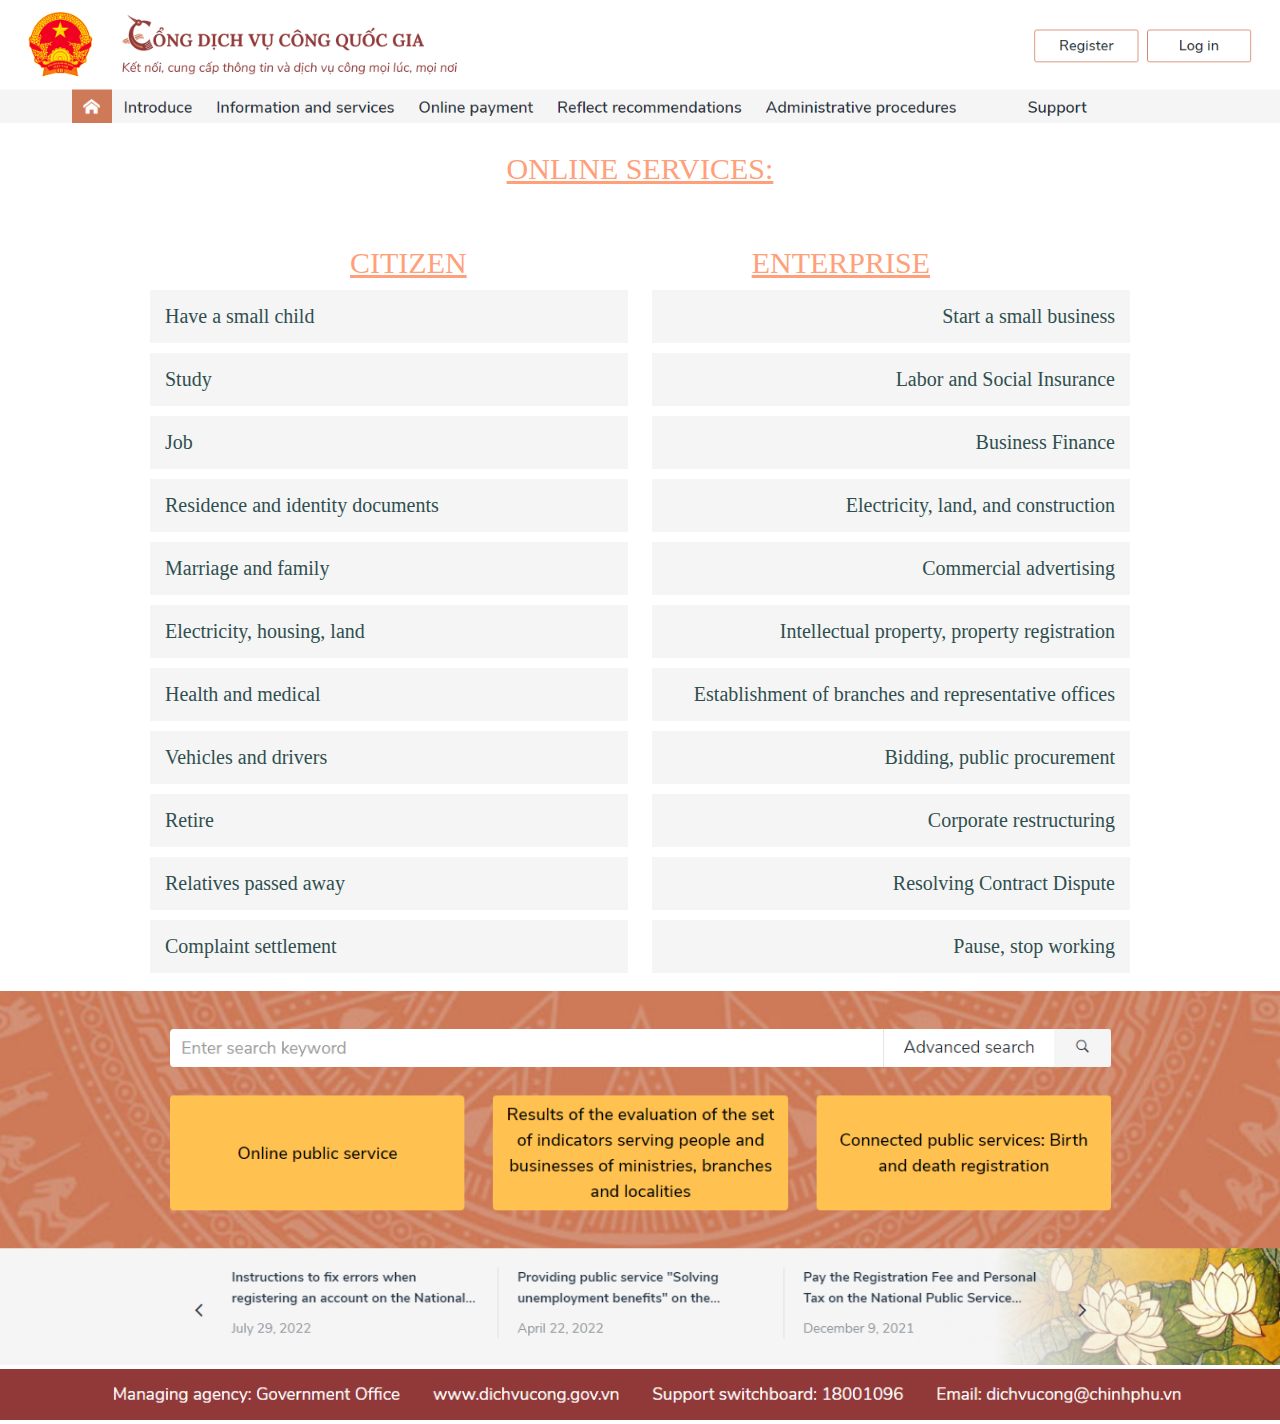
<file: index.html>
<!DOCTYPE html>
<html>
    <head>
        <link rel="stylesheet" href="style.css">
        <img src="assets/govheading.PNG" alt="Vietnam Government Website Heading" style="width:100%;height:auto;object-fit:contain;">
    </head>
    <body>

        <div class="headcen">ONLINE SERVICES:</div>

        <div class="headleft">CITIZEN</div>
        <div class="headright">ENTERPRISE</div>

        <br clear="both">

        <div class="listleft">Have a small child</div>
        <div class="listright">Start a small business</div>
        
        <br clear="both">
        <div class="listleft">Study</div>
        <div class="listright">Labor and Social Insurance</div>
        
        <br clear="both">

        <div class="listleft">Job</div>
        <div class="listright">Business Finance</div>
        
        <br clear="both">

        <div class="listleft"><a href="passport.html" style="color: inherit; text-decoration:none;">Residence and identity documents</a></div>
        <div class="listright">Electricity, land, and construction</div>
        
        <br clear="both">

        <div class="listleft">Marriage and family</div>
        <div class="listright">Commercial advertising</div>
        
        <br clear="both">
        
        <div class="listleft">Electricity, housing, land</div>
        <div class="listright">Intellectual property, property registration</div>
        
        <br clear="both">
        
        <div class="listleft">Health and medical</div>
        <div class="listright">Establishment of branches and representative offices</div>
        
        <br clear="both">
        
        <div class="listleft">Vehicles and drivers</div>
        <div class="listright">Bidding, public procurement</div>
        
        <br clear="both">
        
        <div class="listleft">Retire</div>
        <div class="listright">Corporate restructuring</div>
        
        <br clear="both">
        
        <div class="listleft">Relatives passed away</div>
        <div class="listright">Resolving Contract Dispute</div>
        
        <br clear="both">
        
        <div class="listleft">Complaint settlement</div>
        <div class="listright">Pause, stop working</div>
        
        <br clear="both">
        <br clear="both">

        <img src="assets/govsearch.PNG" alt="Vietnam Government Website Search" style="width:100%;height:auto;object-fit:contain;">
    </body>
    <footer>
        <img src="assets/govfooting.png" alt="Vietnam Government Website Footer" style="width:100%;height:auto;object-fit:contain;">
    </footer>
</html>
</file>
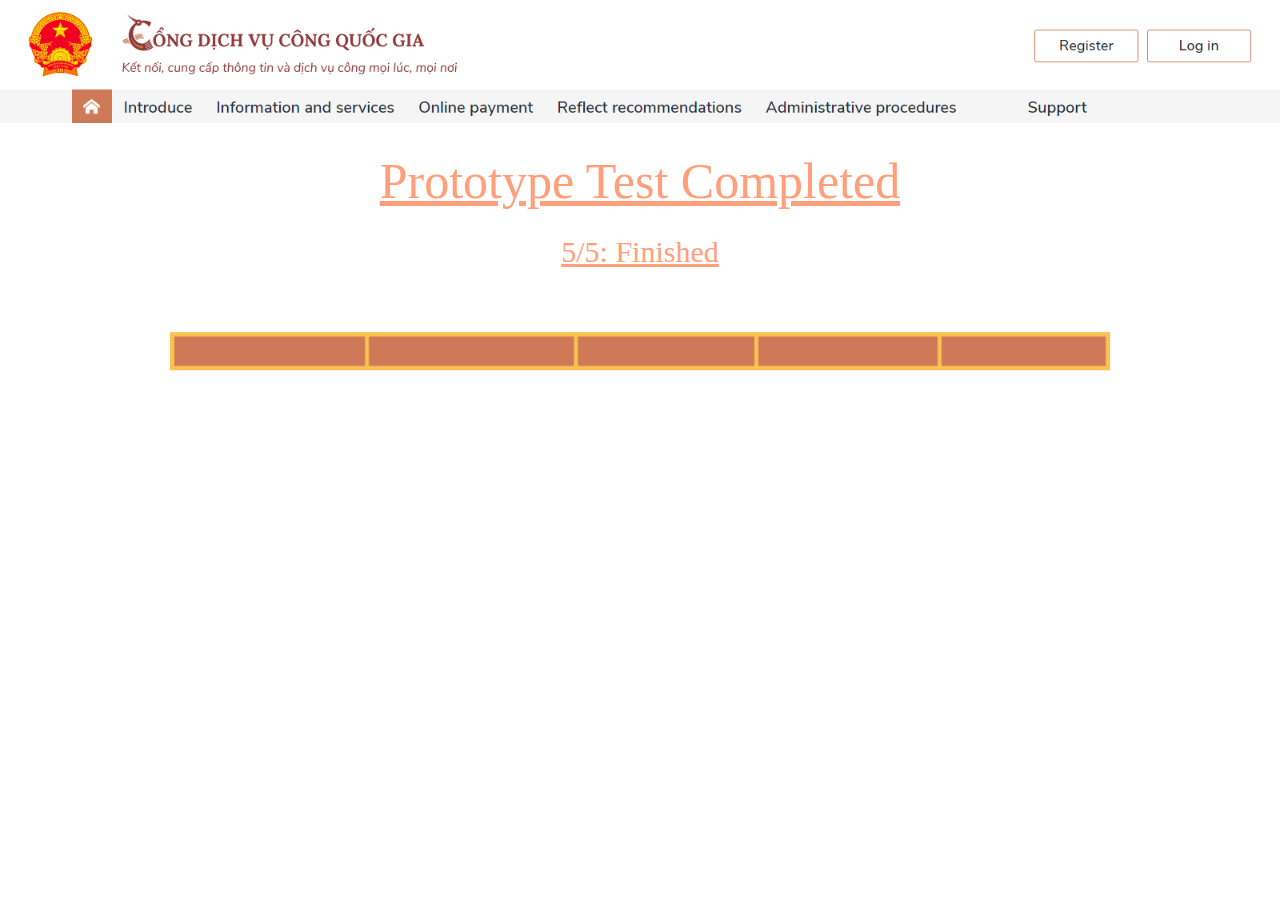
<file: end.html>
<!DOCTYPE html>
<html>
    <head>
        <link rel="stylesheet" href="style.css">
        <img src="assets/govheading.PNG" alt="Vietnam Government Website Heading" style="width:100%;height:auto;object-fit:contain;">
    </head>
    <body>
        <div class="headcen" style="font-size:50px;">Prototype Test Completed</div>

        <div class="headcen">5/5: Finished</div>
        <img src="assets/bar5.png" alt="Progress Bar" style="width:100%;height:auto;object-fit:contain;">
    </body>
</html>
</file>
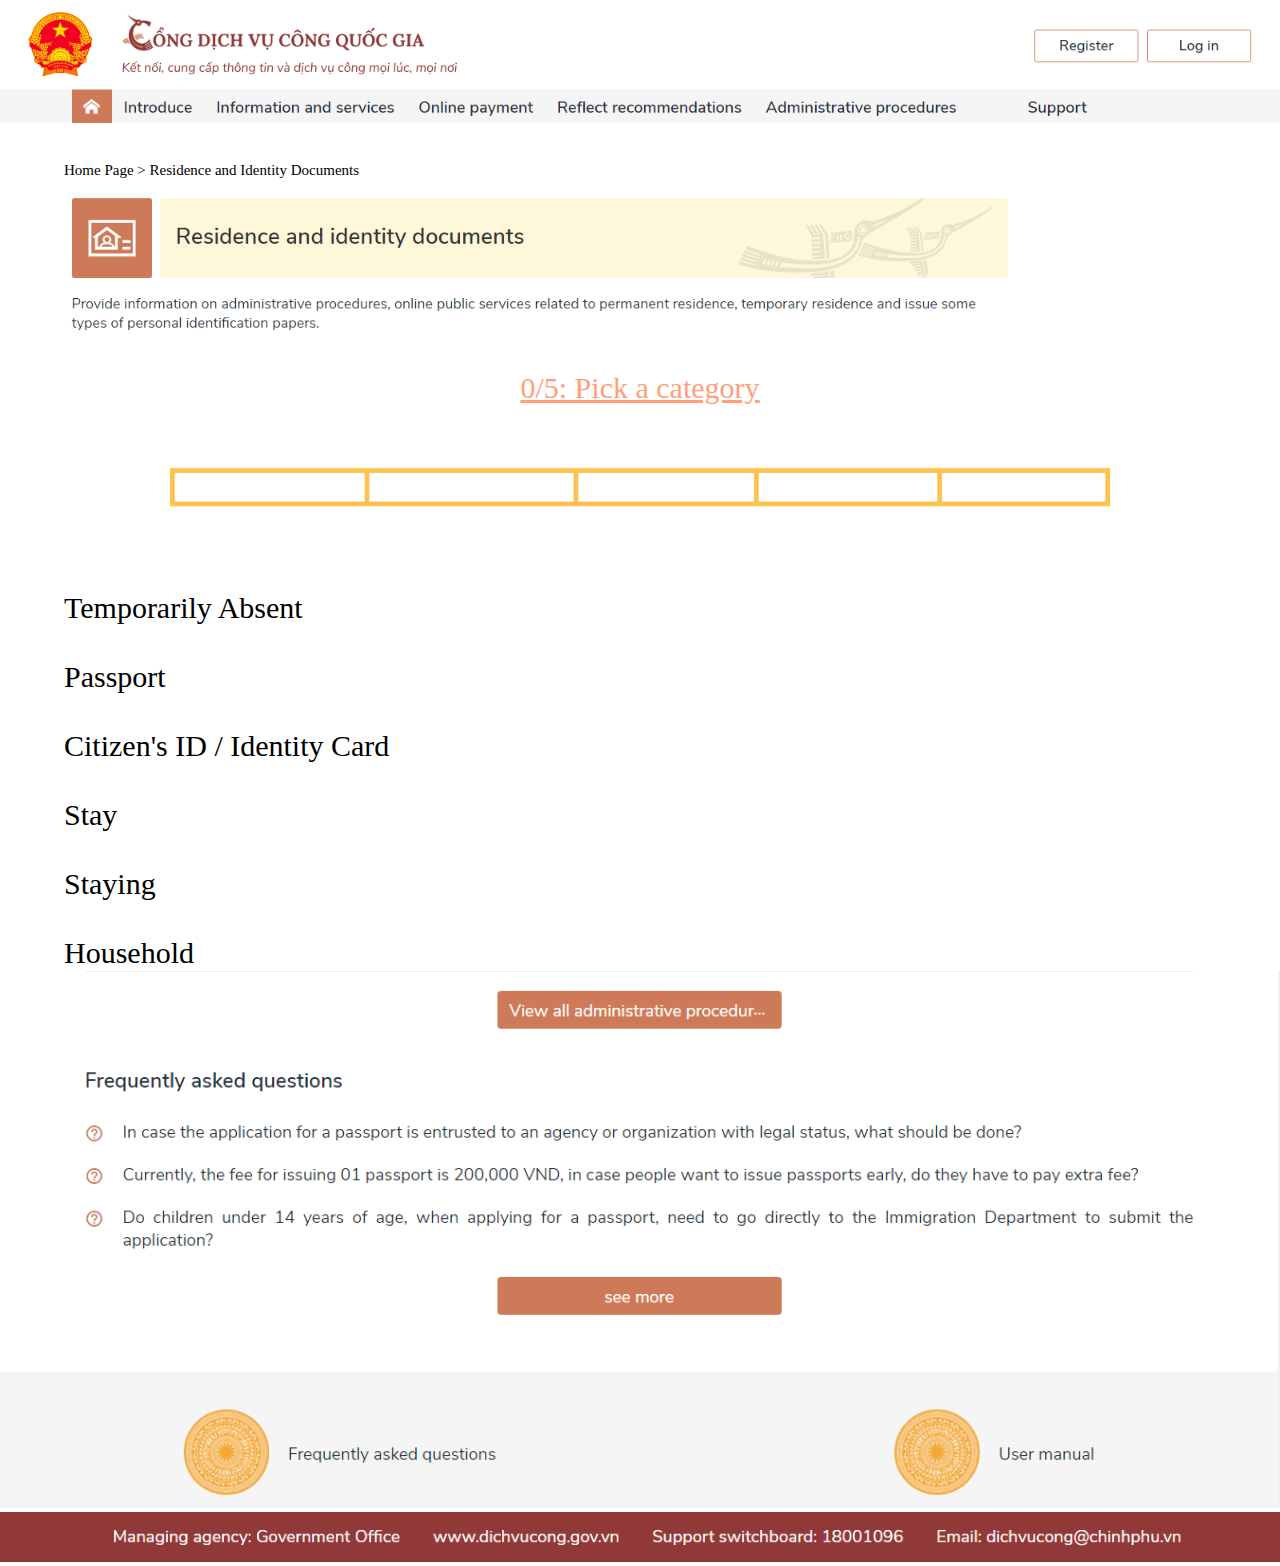
<file: passport.html>
<!DOCTYPE html>
<html>
    <head>
        <link rel="stylesheet" href="style.css">
        <img src="assets/govheading.PNG" alt="Vietnam Government Website Heading" style="width:100%;height:auto;object-fit:contain;">
    </head>
    <body>
        <div class="head1" style="font-size:15px;">Home Page > Residence and Identity Documents</div>

        <img src="assets/govpassinfo.PNG" alt="Vietnam Government Passport Page Info" style="width:100%;height:auto;object-fit:contain;">

        <div class="headcen">0/5: Pick a category</div>
        <img src="assets/bar0.png" alt="Progress Bar" style="width:100%;height:auto;object-fit:contain;">

        <div class="head1">Temporarily Absent</div>
        <div class="head1"><a href="passportopen.html" style="color: inherit;text-decoration:none;">Passport</a></div>
        <div class="head1">Citizen's ID / Identity Card</div>
        <div class="head1">Stay</div>
        <div class="head1">Staying</div>
        <div class="head1">Household</div>
        <img src="assets/govfaq.PNG" alt="Vietnam Government Website FAQ" style="width:100%;height:auto;object-fit:contain;">
    </body>
    <footer>
        <img src="assets/govfooting.png" alt="Vietnam Government Website Footer" style="width:100%;height:auto;object-fit:contain;">
    </footer>
</html>
</file>
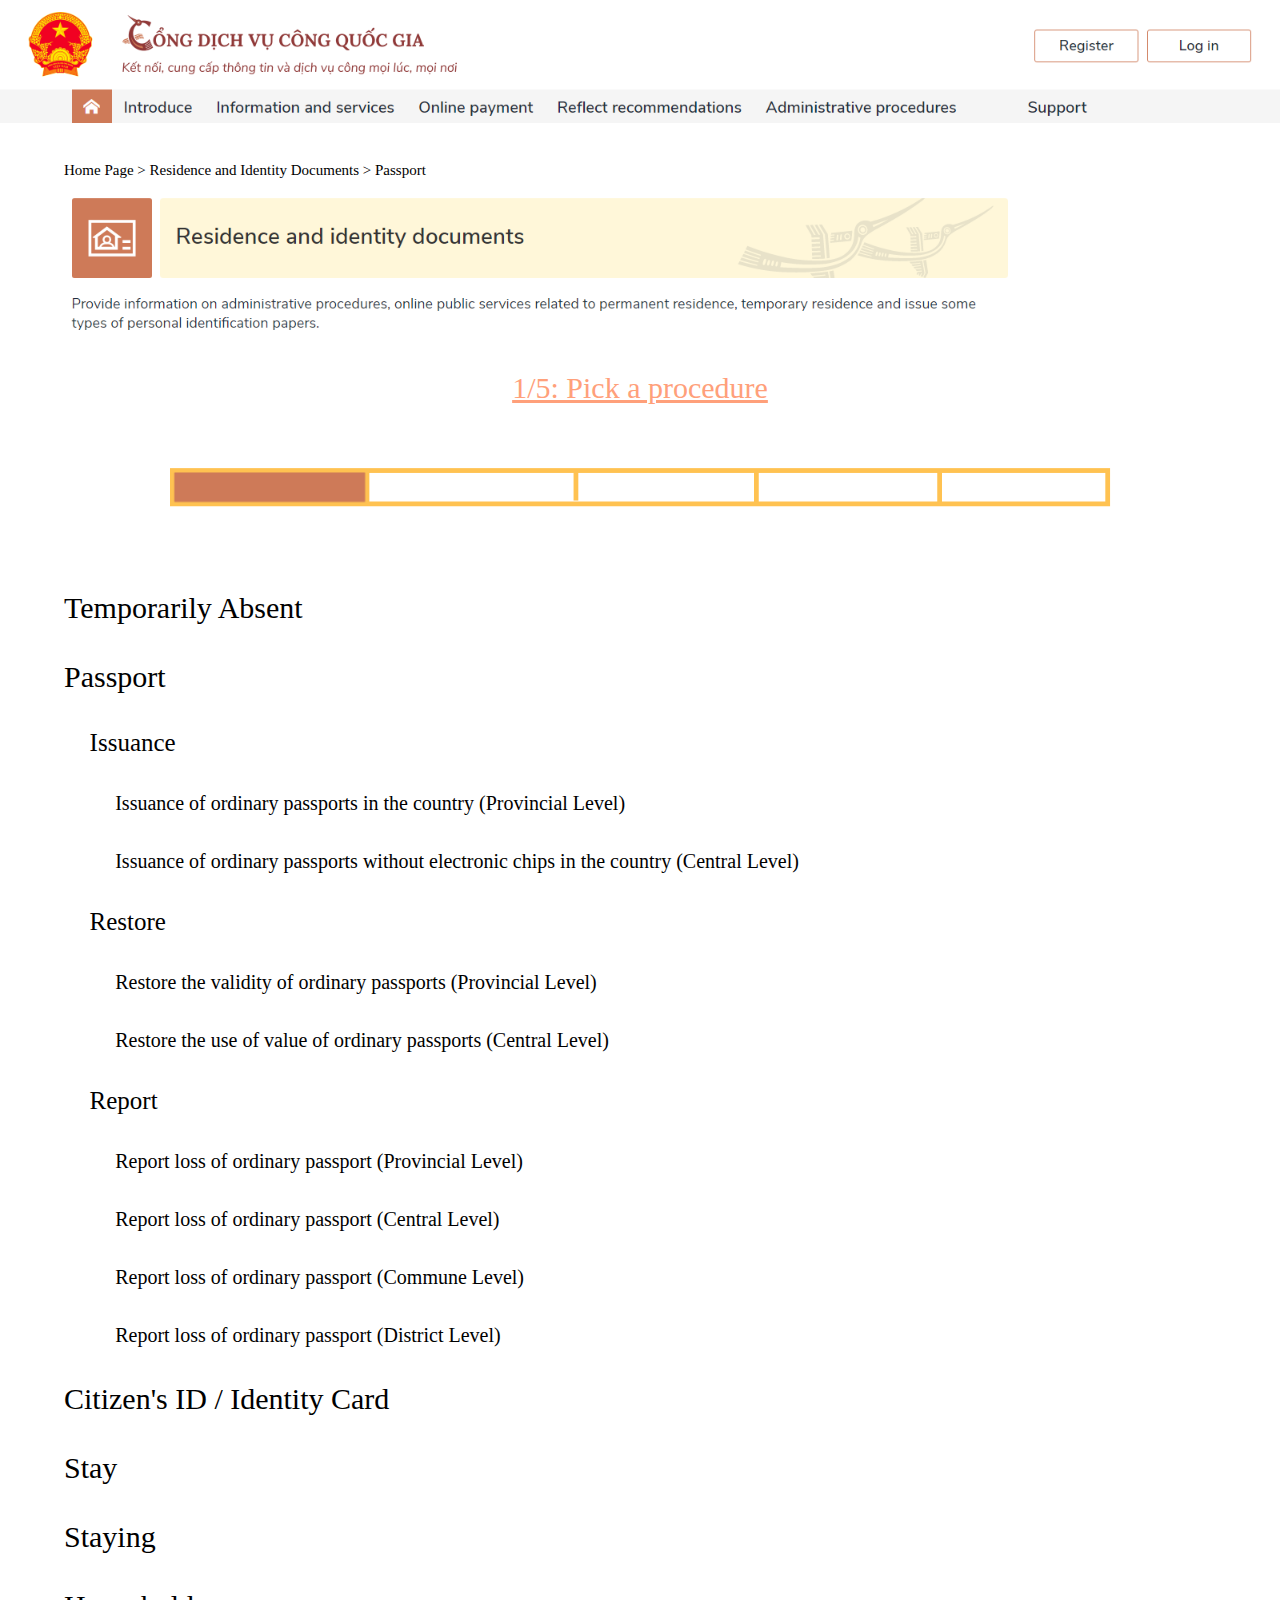
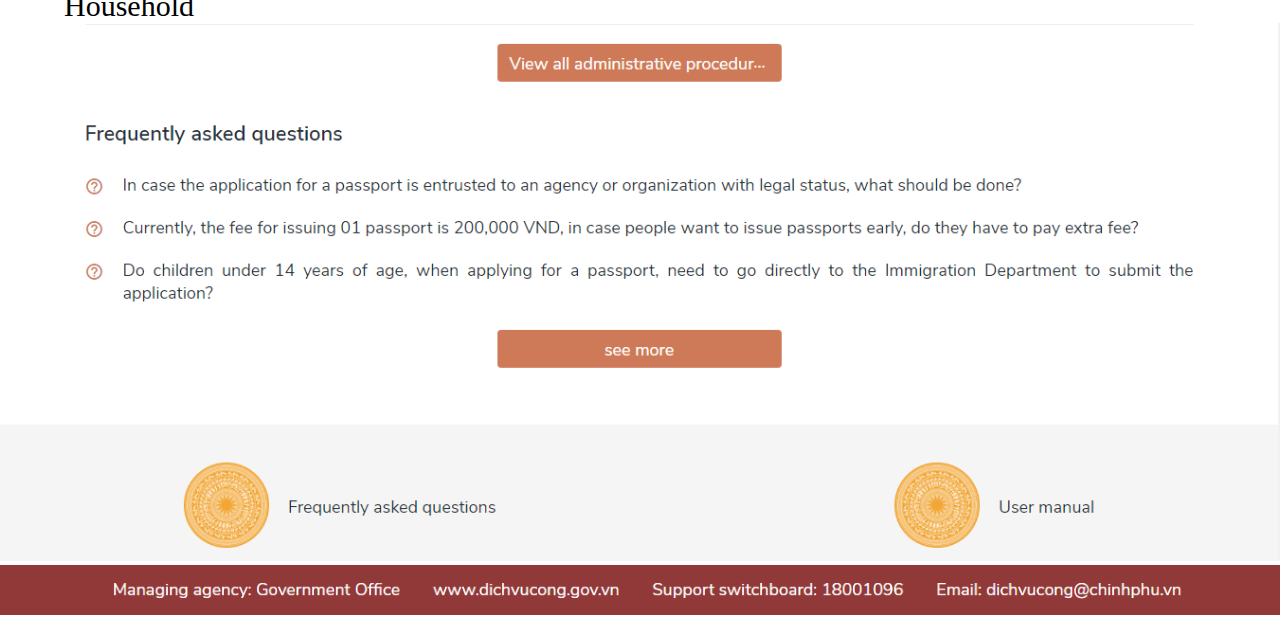
<file: passportopen.html>
<!DOCTYPE html>
<html>
    <head>
        <link rel="stylesheet" href="style.css">
        <img src="assets/govheading.PNG" alt="Vietnam Government Website Heading" style="width:100%;height:auto;object-fit:contain;">
    </head>
    <body>
        <div class="head1" style="font-size:15px;">Home Page > Residence and Identity Documents > Passport</div>
        
        <img src="assets/govpassinfo.PNG" alt="Vietnam Government Passport Page Info" style="width:100%;height:auto;object-fit:contain;">

        <div class="headcen">1/5: Pick a procedure</div>
        <img src="assets/bar1.png" alt="Progress Bar" style="width:100%;height:auto;object-fit:contain;">

        <div class="head1">Temporarily Absent</div>
        <div class="head1"><a href="passportopen.html" style="color: inherit;text-decoration:none;">Passport</a></div>
            <div class="head2">Issuance</div>
                <div class="text"><a href="provincial.html" style="color: inherit;text-decoration:none;">Issuance of ordinary passports in the country (Provincial Level)</a></div>
                <div class="text">Issuance of ordinary passports without electronic chips in the country (Central Level)</div>
            <div class="head2">Restore</div>
                <div class="text">Restore the validity of ordinary passports (Provincial Level)</div>
                <div class="text">Restore the use of value of ordinary passports (Central Level)</div>
            <div class="head2">Report</div>
                <div class="text">Report loss of ordinary passport (Provincial Level)</div>
                <div class="text">Report loss of ordinary passport (Central Level)</div>
                <div class="text">Report loss of ordinary passport (Commune Level)</div>
                <div class="text">Report loss of ordinary passport (District Level)</div>
        <div class="head1">Citizen's ID / Identity Card</div>
        <div class="head1">Stay</div>
        <div class="head1">Staying</div>
        <div class="head1">Household</div>
        <img src="assets/govfaq.PNG" alt="Vietnam Government Website FAQ" style="width:100%;height:auto;object-fit:contain;">
    </body>
    <footer>
        <img src="assets/govfooting.png" alt="Vietnam Government Website Footer" style="width:100%;height:auto;object-fit:contain;">
    </footer>
</html>
</file>
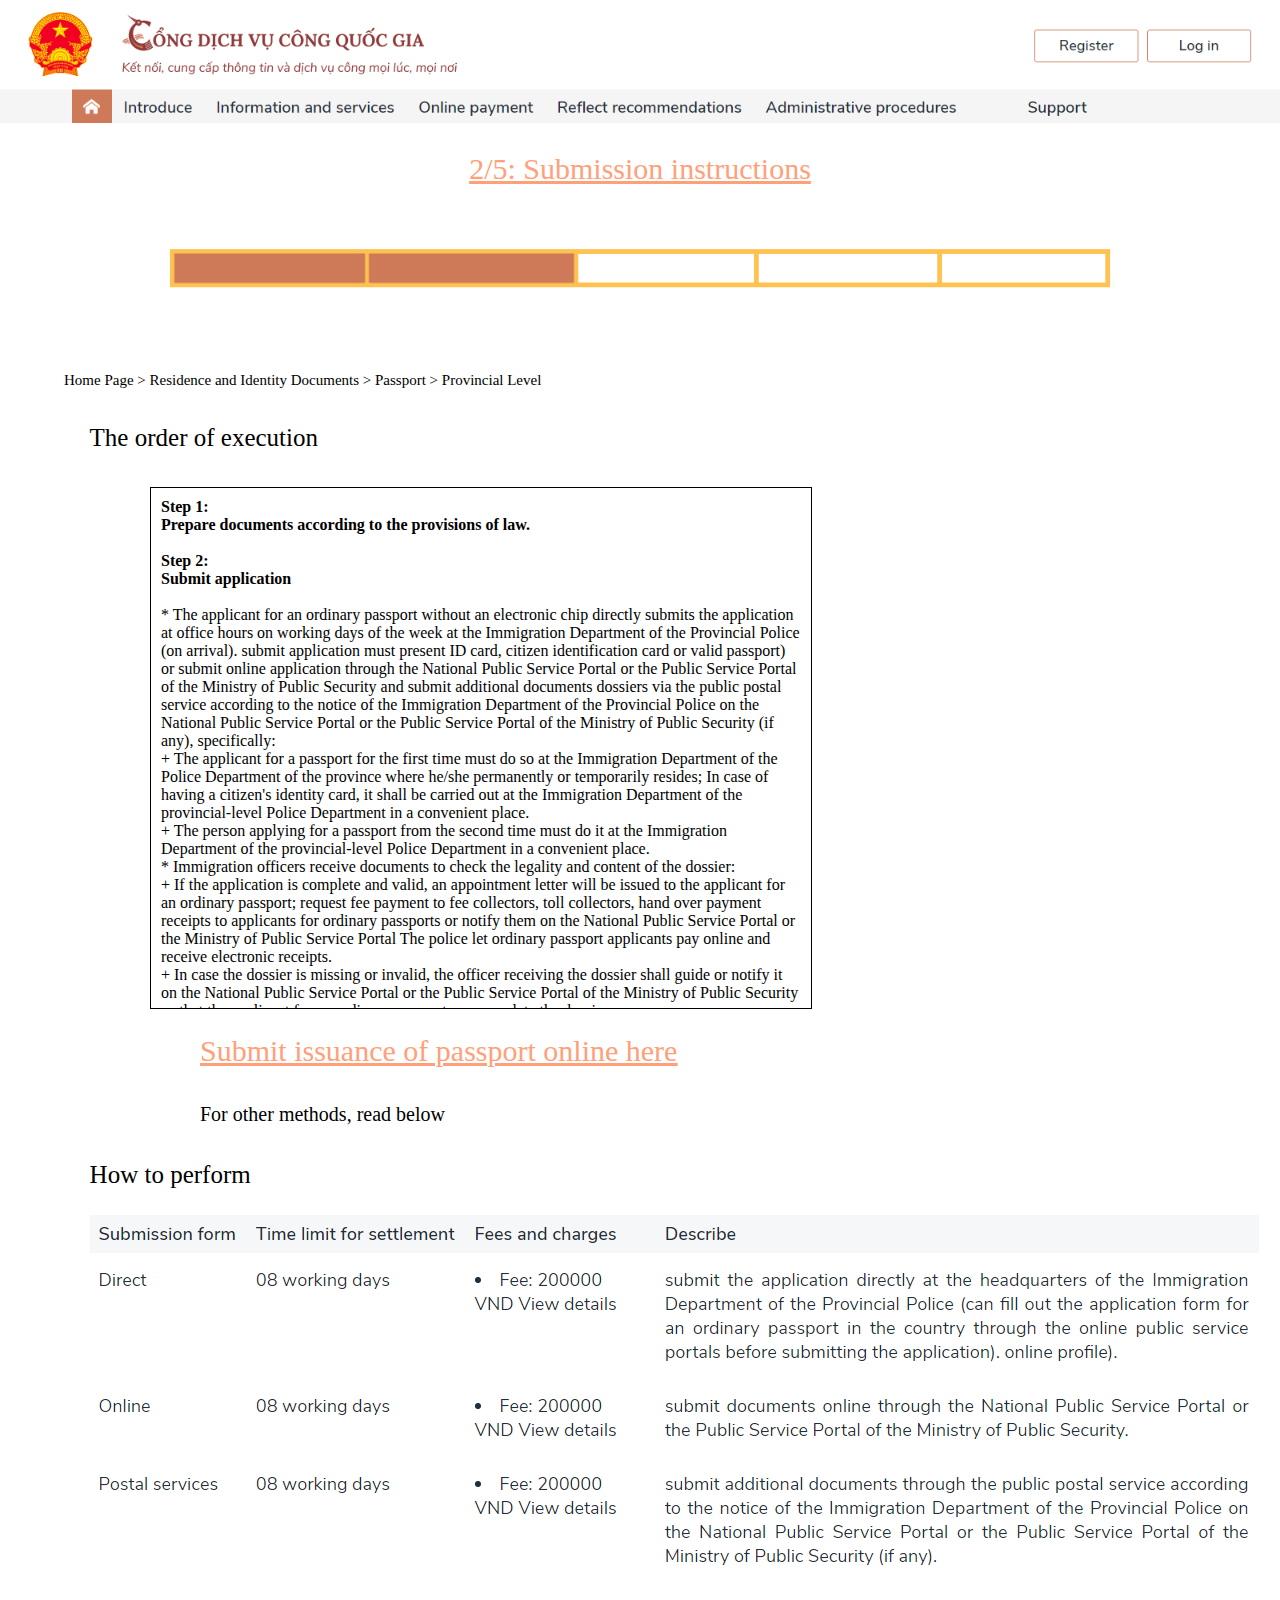
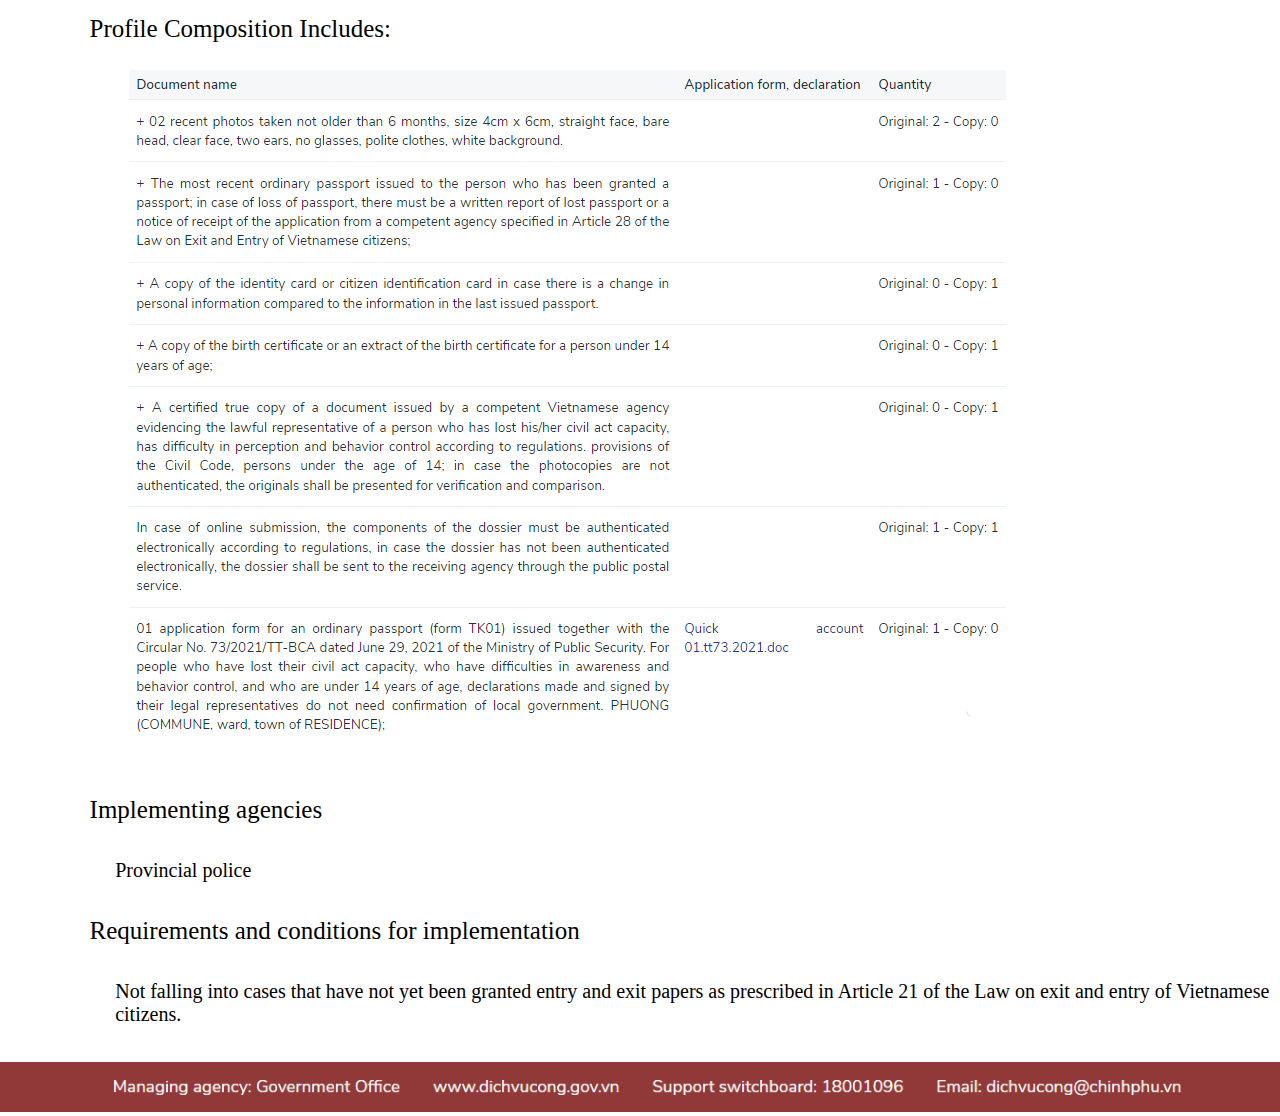
<file: provincial.html>
<!DOCTYPE html>
<html>
    <head>
        <link rel="stylesheet" href="style.css">
        <img src="assets/govheading.PNG" alt="Vietnam Government Website Heading" style="width:100%;height:auto;object-fit:contain;">
    </head>
    <body>

        <div class="headcen">2/5: Submission instructions</div>
        <img src="assets/bar2.png" alt="Progress Bar" style="width:100%;height:auto;object-fit:contain;">

        <div class="head1" style="font-size:15px;">Home Page > Residence and Identity Documents > Passport > Provincial Level</div>

        <div class="head2">The order of execution</div>
        <div class="box">
<b>Step 1: <br>
Prepare documents according to the provisions of law. <br><br>
</b>
<b>Step 2: <br>
Submit application <br><br>
</b>
* The applicant for an ordinary passport without an electronic chip directly submits the application at office hours on working days of the week at the Immigration Department of the Provincial Police (on arrival). submit application must present ID card, citizen identification card or valid passport) or submit online application through the National Public Service Portal or the Public Service Portal of the Ministry of Public Security and submit additional documents dossiers via the public postal service according to the notice of the Immigration Department of the Provincial Police on the National Public Service Portal or the Public Service Portal of the Ministry of Public Security (if any), specifically: <br>
+ The applicant for a passport for the first time must do so at the Immigration Department of the Police Department of the province where he/she permanently or temporarily resides; In case of having a citizen's identity card, it shall be carried out at the Immigration Department of the provincial-level Police Department in a convenient place. <br>
+ The person applying for a passport from the second time must do it at the Immigration Department of the provincial-level Police Department in a convenient place. <br>
* Immigration officers receive documents to check the legality and content of the dossier: <br>
+ If the application is complete and valid, an appointment letter will be issued to the applicant for an ordinary passport; request fee payment to fee collectors, toll collectors, hand over payment receipts to applicants for ordinary passports or notify them on the National Public Service Portal or the Ministry of Public Service Portal The police let ordinary passport applicants pay online and receive electronic receipts.<br>
+ In case the dossier is missing or invalid, the officer receiving the dossier shall guide or notify it on the National Public Service Portal or the Public Service Portal of the Ministry of Public Security so that the applicant for an ordinary passport can complete the dossier. <br>
+ In case the dossier is not eligible, the dossier shall not be received, reply in writing or notify on the National Public Service Portal or the Public Service Portal of the Ministry of Public Security, clearly stating the reason.<br>
* Ordinary passport applicants may request to receive results by postal service and must pay a delivery service fee.<br>
* Time to receive documents: From Monday to Friday every week and Saturday morning (for units arranged to receive dossiers on Saturday morning); except Tet and public holidays.<br><br>

<b>Step 3: <br>
Receive results <br><br>
</b>
+ Ordinary passport applicants directly receive results at the Immigration Department of the Provincial Police; when you come to receive the results, bring the appointment letter to return the results, present your identity card or citizen identification card. In case of request to receive results via postal service, follow the instructions of the postal service provider.<br>
+ In case an ordinary passport has not been issued, a written reply or notice on the National Public Service Portal or the Public Service Portal of the Ministry of Public Security shall be clearly stated.<br>
+ Time to return passports: From Monday to Friday every week (except Tet and public holidays).<br>
        </div>

        <div class="headcen" style="text-align: left;margin-left: 200px;"><a href="submit.html" style="color: inherit;">Submit issuance of passport online here</a></div>
        <div class="head1" style="text-align: left;margin-left: 200px;font-size:20px;">For other methods, read below</div>

        <div class="head2">How to perform</div>
            <img src="assets/govhowtoperform.PNG" alt="Vietnam Government How to Perform" style="width:auto;height:auto;object-fit:contain;margin-left:7%;margin-top:25px;">
        <div class="head2">Profile Composition Includes:</div>
            <img src="assets/govprofcomp.png" alt="Vietnam Government Profile Composition" style="width:auto;height:auto;object-fit:contain;margin-left:10%;margin-top:25px;">
        <div class="head2">Implementing agencies</div>
            <div class="text">Provincial police</div>
        <div class="head2">Requirements and conditions for implementation</div>
            <div class="text">Not falling into cases that have not yet been granted entry and exit papers as prescribed in Article 21 of the Law on exit and entry of Vietnamese citizens.</div>

        <br clear="both">
        <br clear="both">
    </body>
    <footer>
        <img src="assets/govfooting.png" alt="Vietnam Government Website Footer" style="width:100%;height:auto;object-fit:contain;">
    </footer>
</html>
</file>
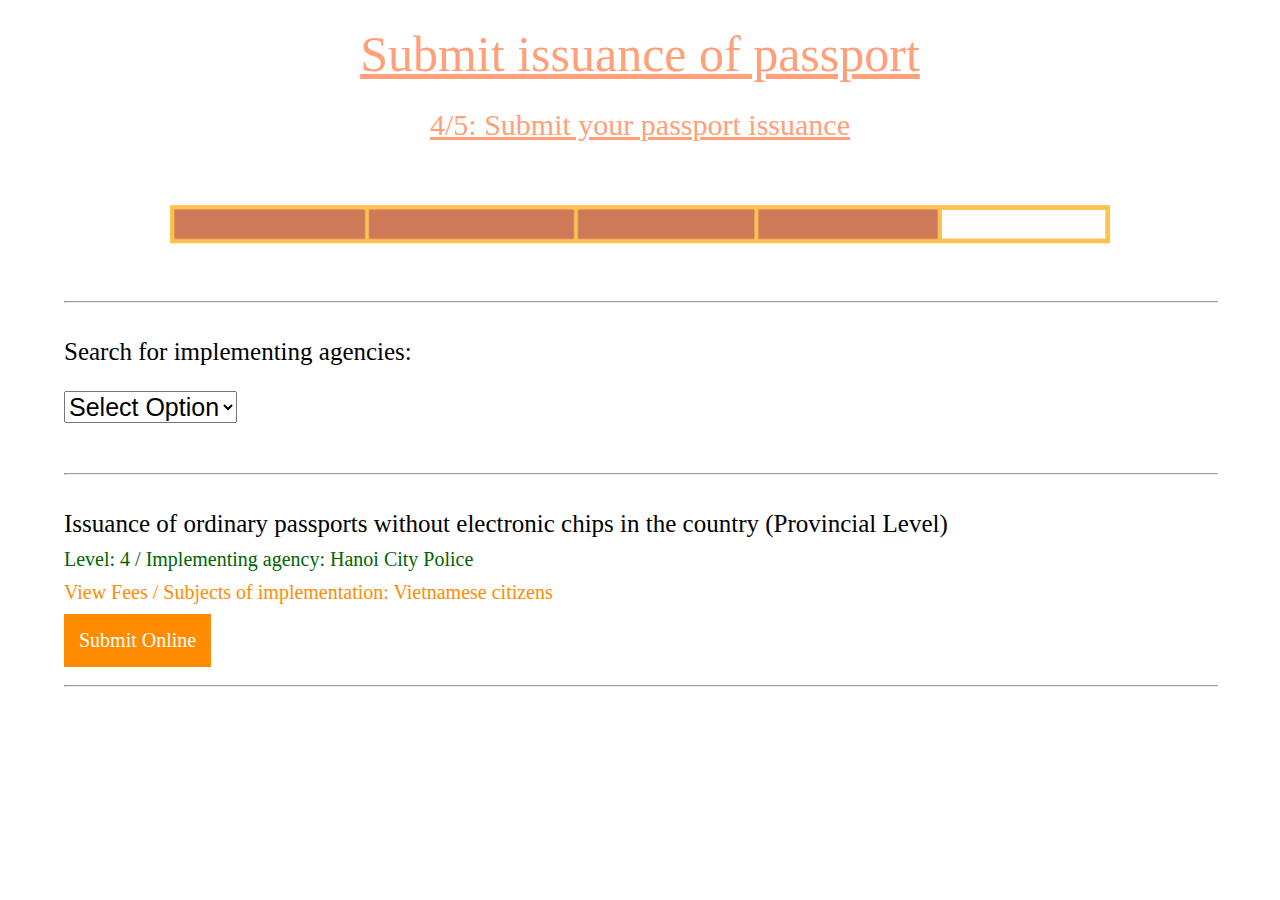
<file: searchhanoi.html>
<!DOCTYPE html>
<html>
    <head>
        <link rel="stylesheet" href="style.css">
    </head>

    <body>
        <div class="headcen" style="font-size:50px;">Submit issuance of passport</div>

        <div class="headcen">4/5: Submit your passport issuance</div>
        <img src="assets/bar4.png" alt="Progress Bar" style="width:100%;height:auto;object-fit:contain;">

        <hr style="width:90%;text-align:left;margin-left:5%">

        <script>
            function urlHandler(value) {                               
                window.location.assign(`${value}`);
            }
            </script>
    
            <div class="head1" style="font-size:25px;margin-bottom:25px">Search for implementing agencies:</div>
            <select style="font-size:25px;margin-left:5%" onchange="urlHandler(this.value)">
                <option disabled selected value>Select Option</option>
                <option value="showall.html">Show all</option>
                <option value="searchhanoi.html">Hanoi City</option>
            </select>

        <hr style="width:90%;text-align:left;margin-left:5%;margin-top:50px;">

        <div class="head1" style="font-size:25px;">Issuance of ordinary passports without electronic chips in the country (Provincial Level)</div>
        <div class="head1" style="font-size:20px;color: darkgreen; margin-top: 10px;">Level: 4 / Implementing agency: Hanoi City Police</div>
        <div class="head1" style="font-size:20px;color: darkorange; margin-top: 10px;">View Fees / Subjects of implementation: Vietnamese citizens</div>
        <div class="submitbox"><a href="end.html" style="color: inherit;text-decoration:none;">Submit Online</a></div>

        <hr style="width:90%;text-align:left;margin-left:5%">
    </body>
</html>
</file>
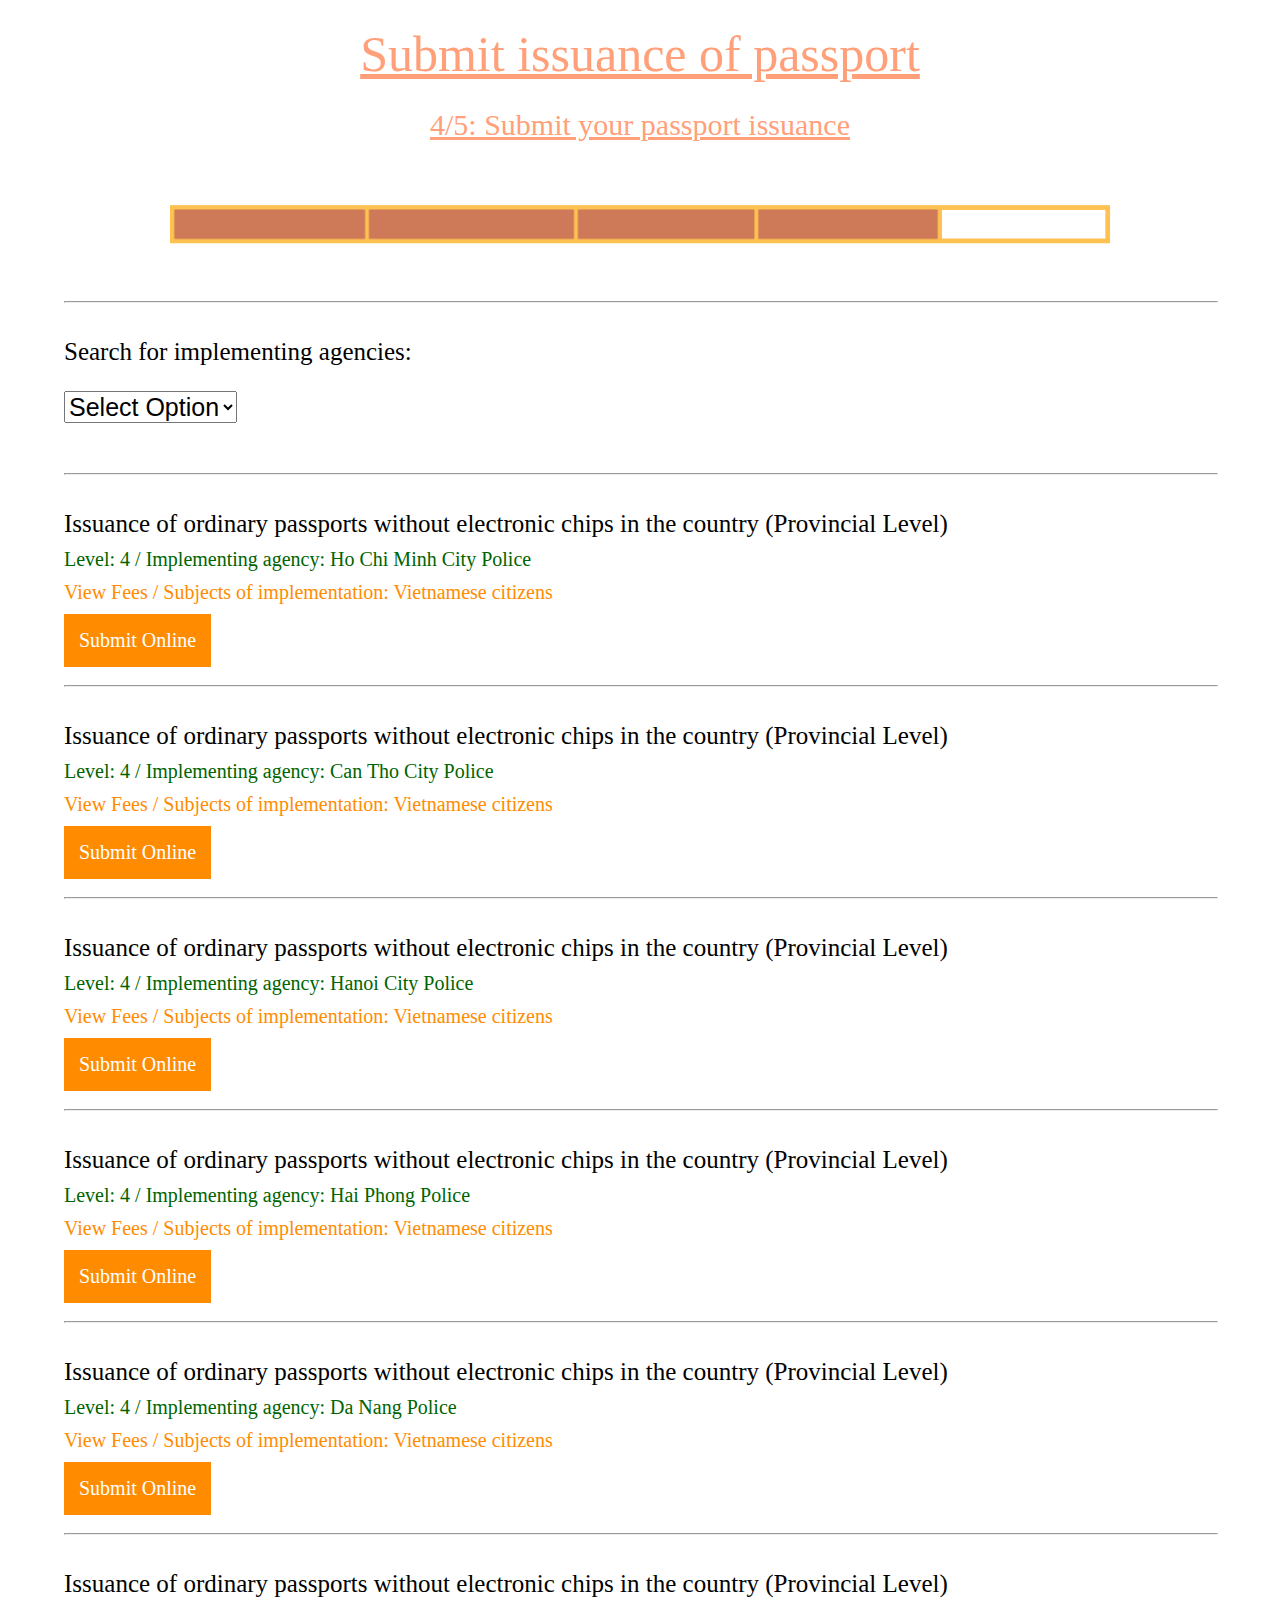
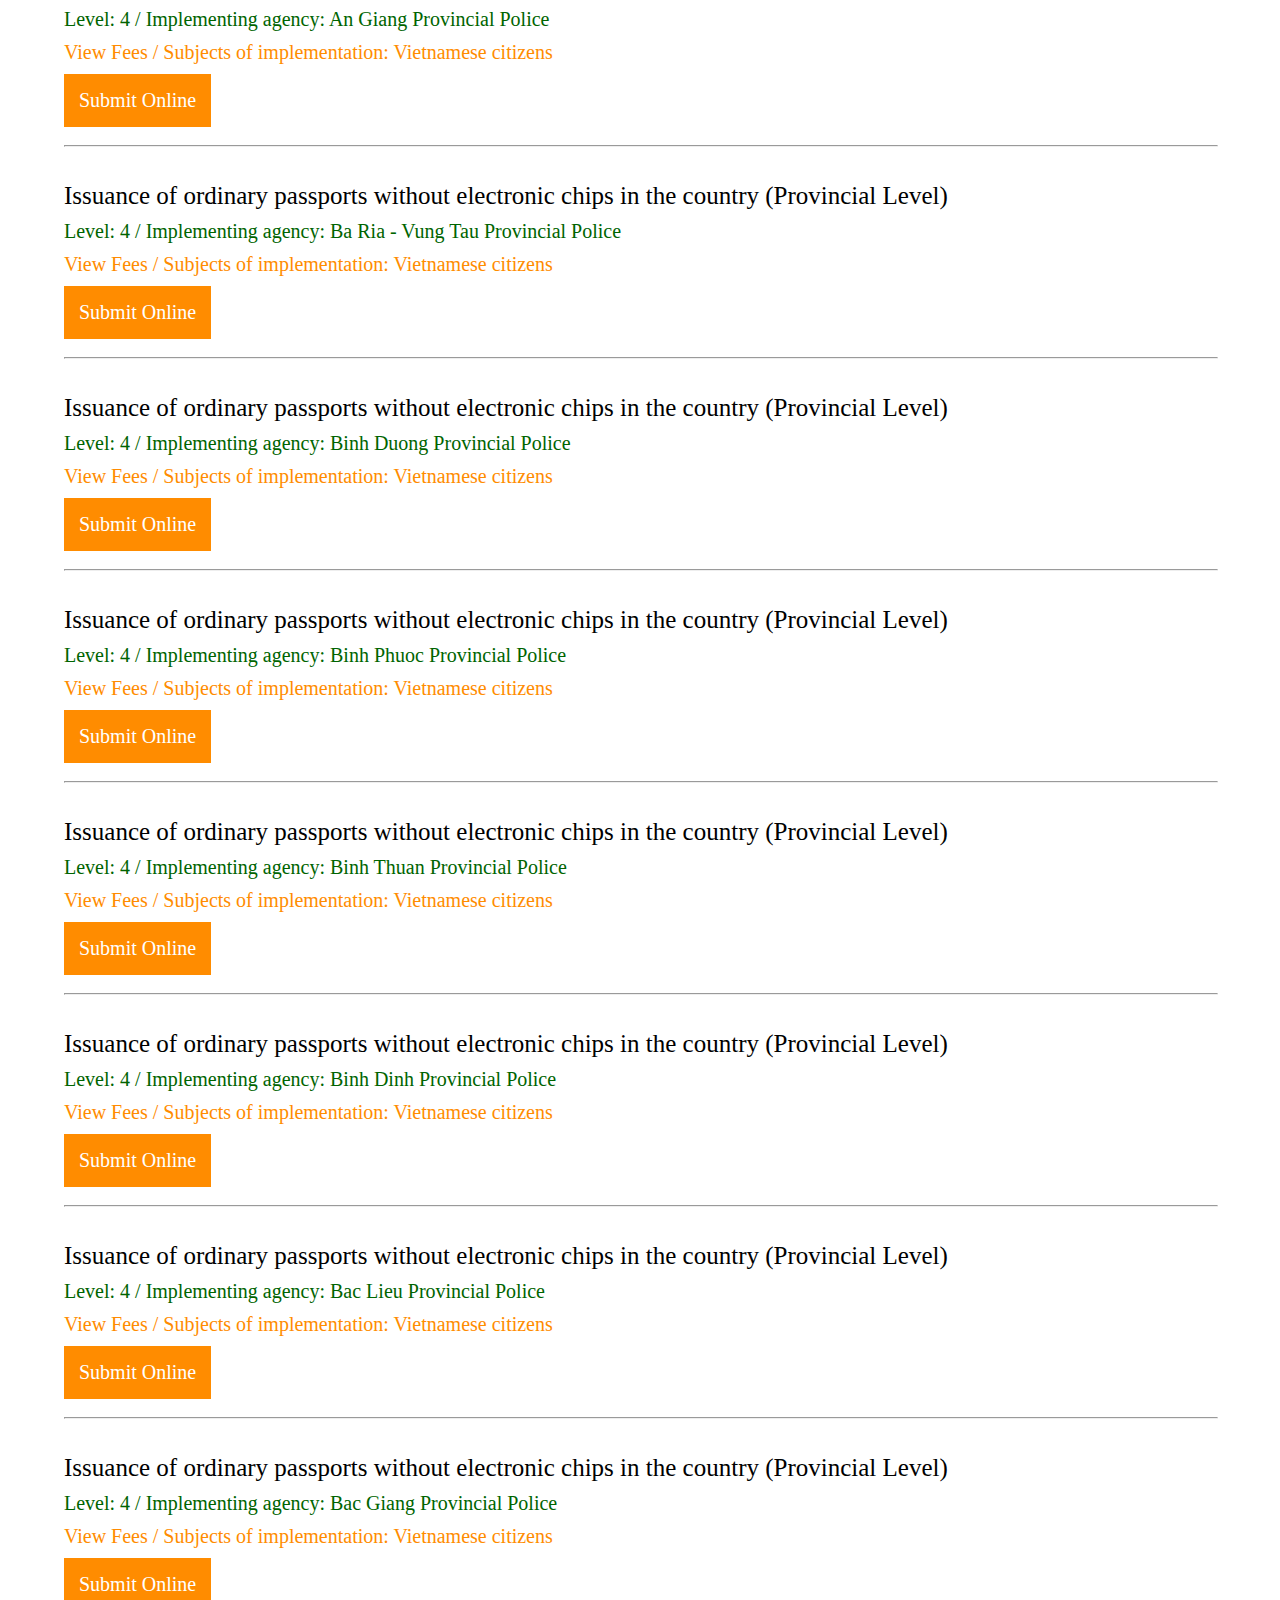
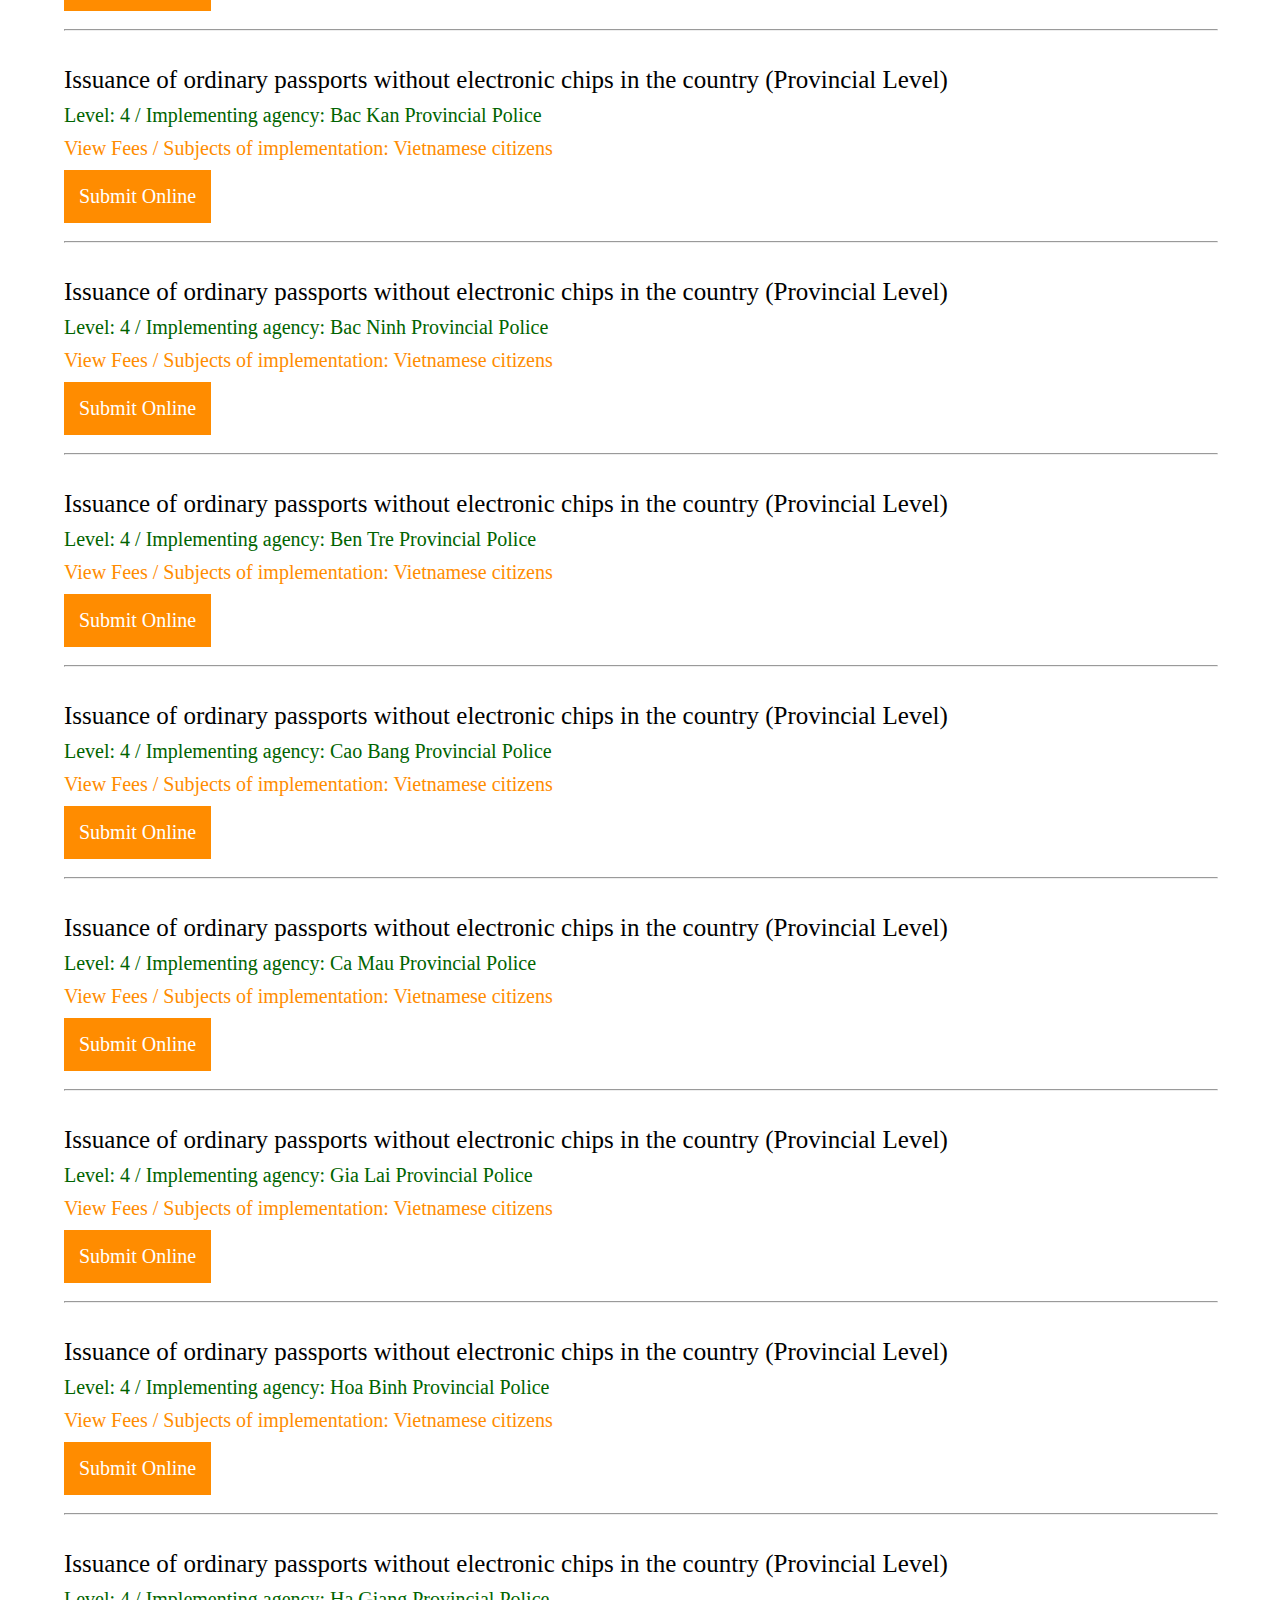
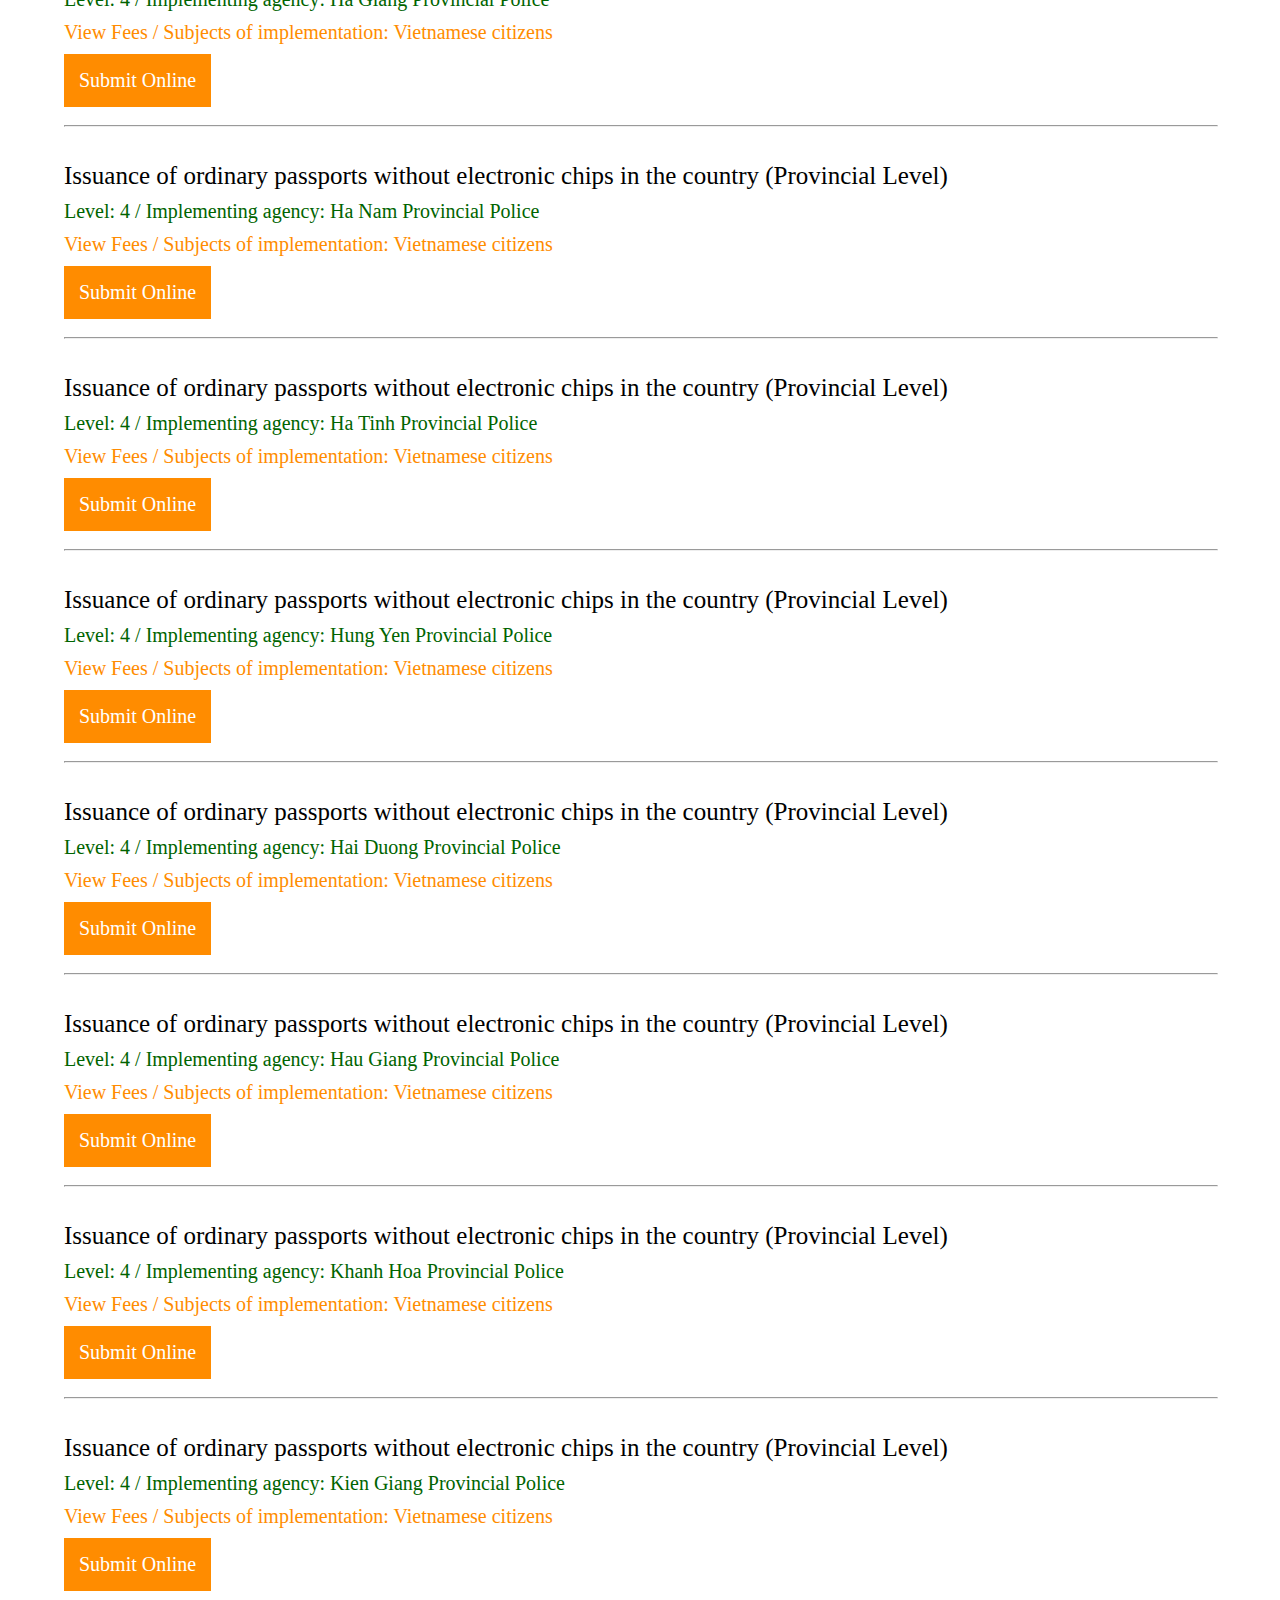
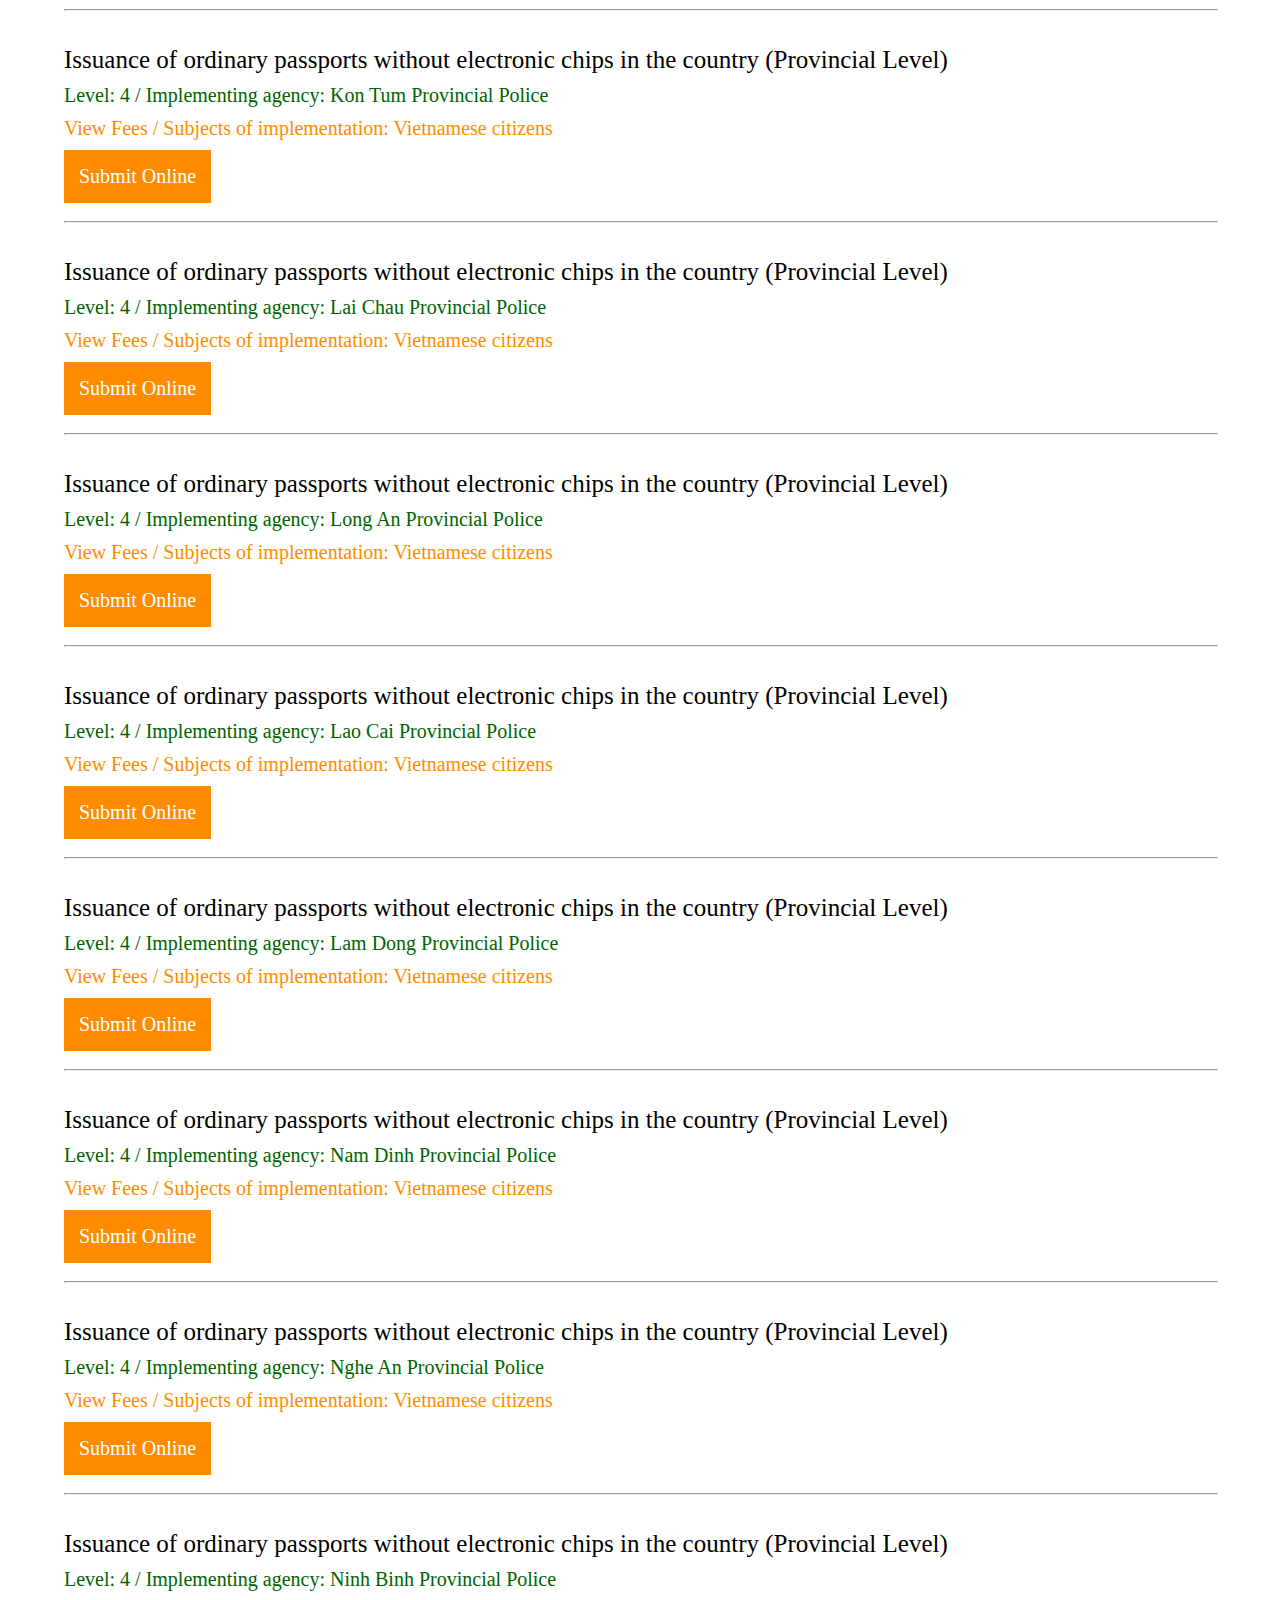
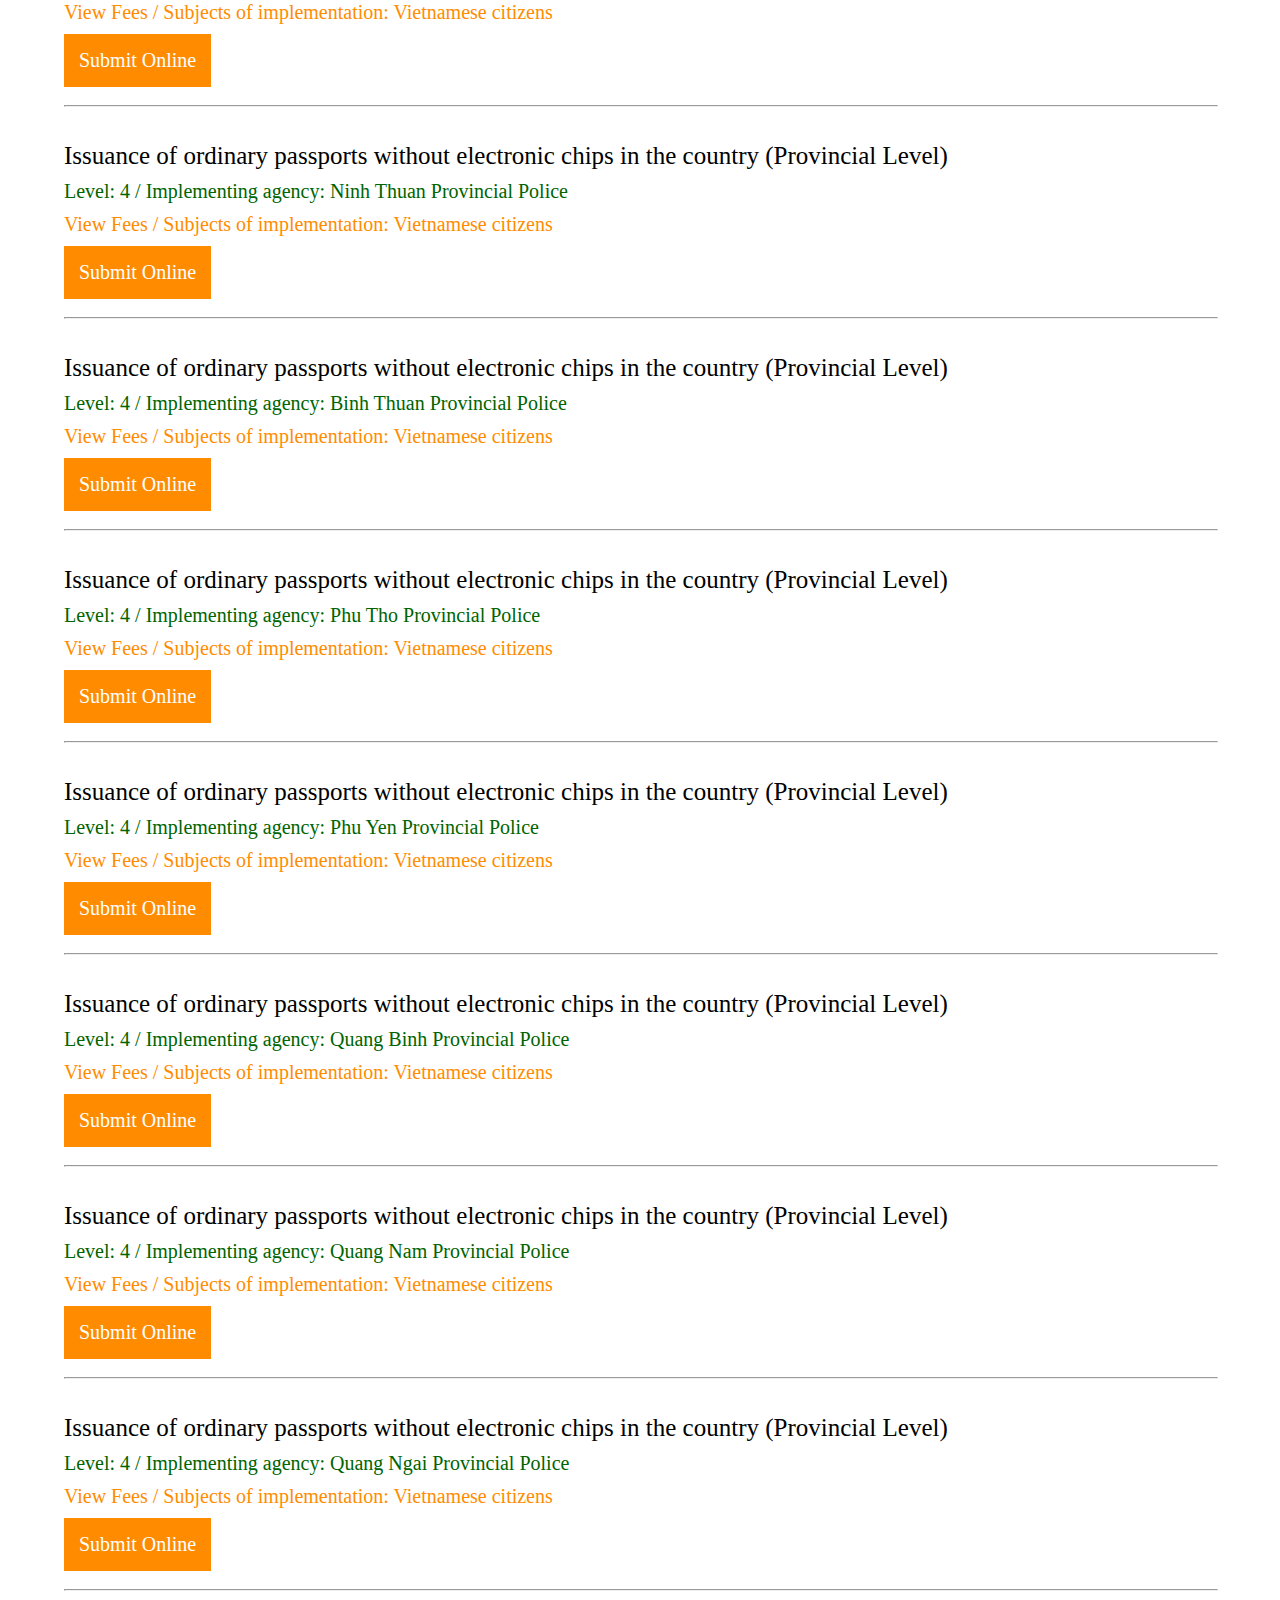
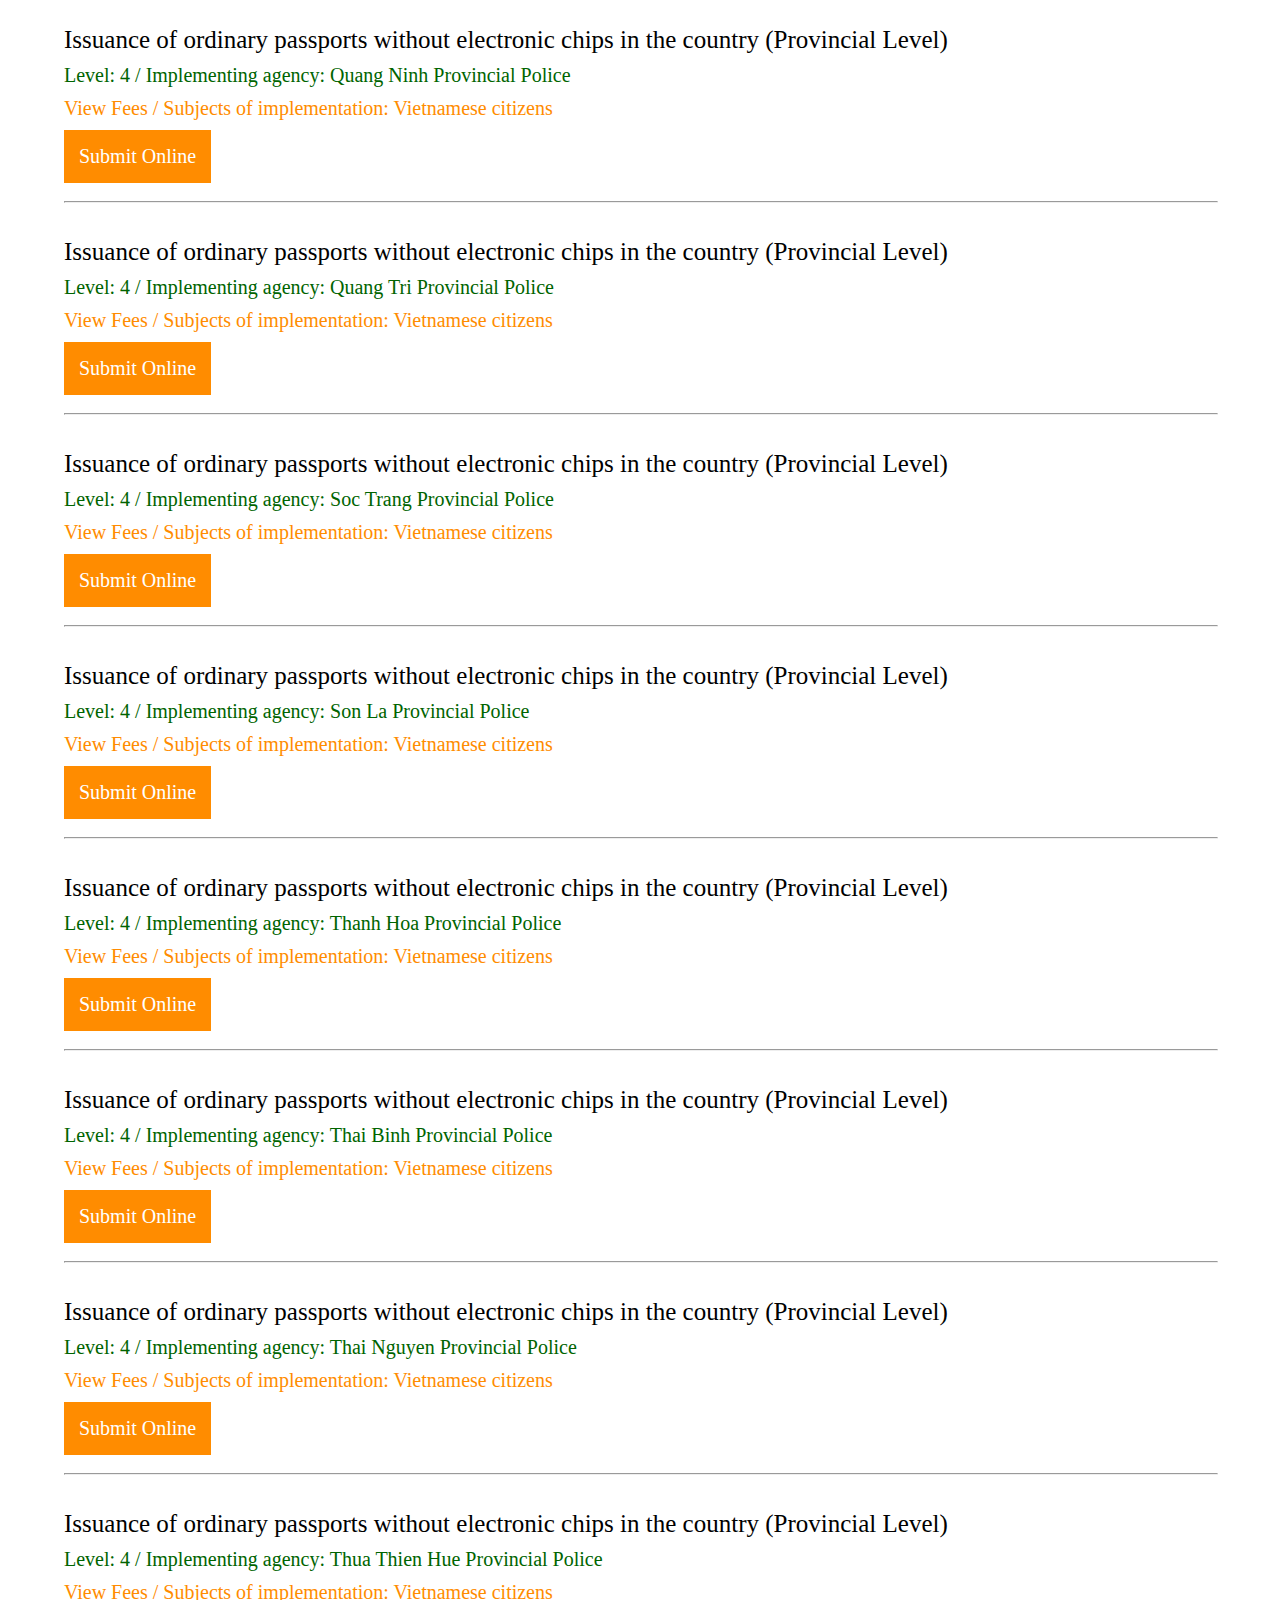
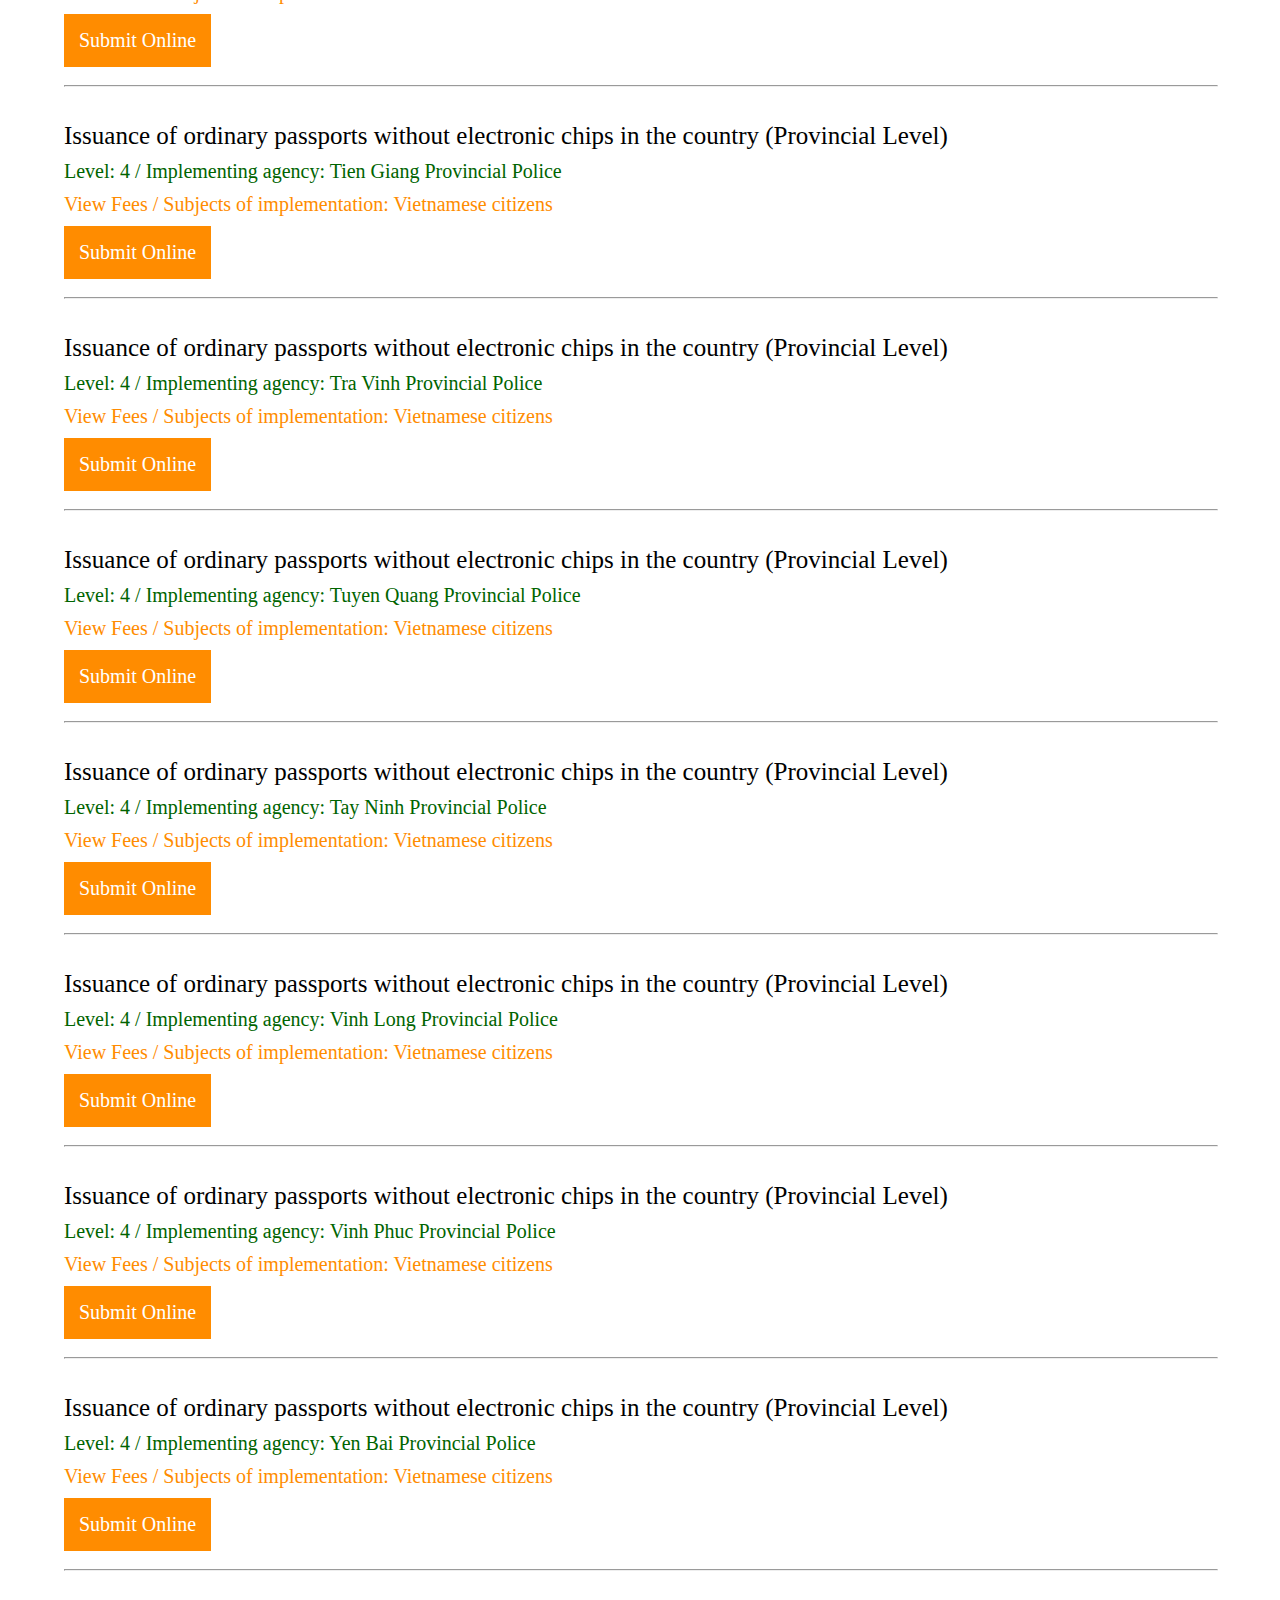
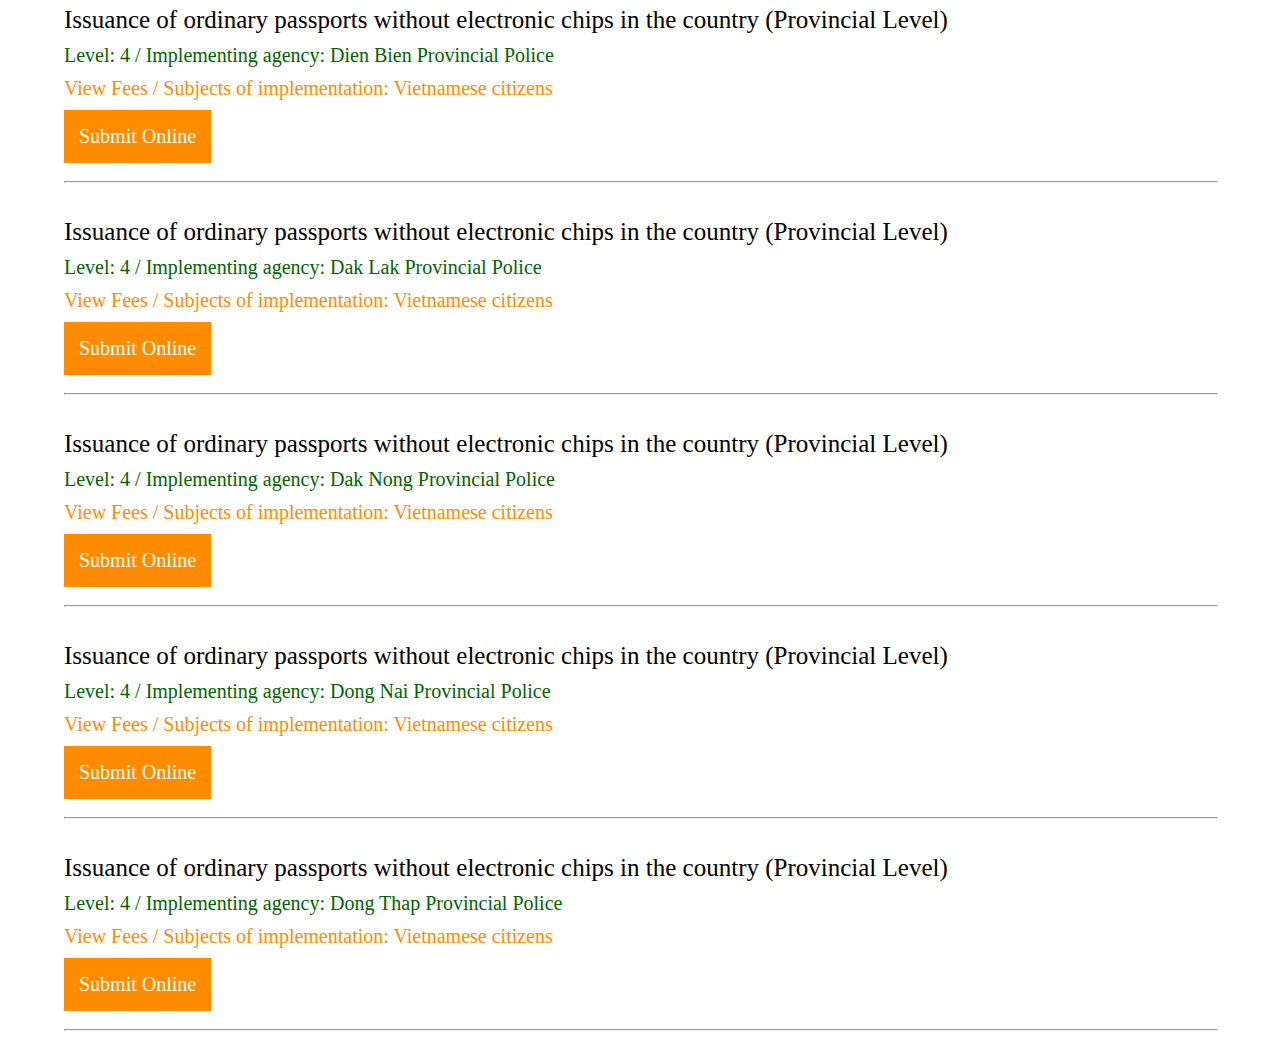
<file: showall.html>
<!DOCTYPE html>
<html>
    <head>
        <link rel="stylesheet" href="style.css">
    </head>

    <body>
        <div class="headcen" style="font-size:50px;">Submit issuance of passport</div>

        <div class="headcen">4/5: Submit your passport issuance</div>
        <img src="assets/bar4.png" alt="Progress Bar" style="width:100%;height:auto;object-fit:contain;">

        <hr style="width:90%;text-align:left;margin-left:5%">

        <script>
        function urlHandler(value) {                               
            window.location.assign(`${value}`);
        }
        </script>

        <div class="head1" style="font-size:25px;margin-bottom:25px">Search for implementing agencies:</div>
        <select style="font-size:25px;margin-left:5%" onchange="urlHandler(this.value)">
            <option disabled selected value>Select Option</option>
            <option value="showall.html">Show all</option>
            <option value="searchhanoi.html">Hanoi City</option>
        </select>

        <hr style="width:90%;text-align:left;margin-left:5%;margin-top:50px;">

        <div class="head1" style="font-size:25px;">Issuance of ordinary passports without electronic chips in the country (Provincial Level)</div>
        <div class="head1" style="font-size:20px;color: darkgreen; margin-top: 10px;">Level: 4 / Implementing agency: Ho Chi Minh City Police</div>
        <div class="head1" style="font-size:20px;color: darkorange; margin-top: 10px;">View Fees / Subjects of implementation: Vietnamese citizens</div>
        <div class="submitbox">Submit Online</div>

        <hr style="width:90%;text-align:left;margin-left:5%">

        <div class="head1" style="font-size:25px;">Issuance of ordinary passports without electronic chips in the country (Provincial Level)</div>
        <div class="head1" style="font-size:20px;color: darkgreen; margin-top: 10px;">Level: 4 / Implementing agency: Can Tho City Police</div>
        <div class="head1" style="font-size:20px;color: darkorange; margin-top: 10px;">View Fees / Subjects of implementation: Vietnamese citizens</div>
        <div class="submitbox">Submit Online</div>

        <hr style="width:90%;text-align:left;margin-left:5%">

        <div class="head1" style="font-size:25px;">Issuance of ordinary passports without electronic chips in the country (Provincial Level)</div>
        <div class="head1" style="font-size:20px;color: darkgreen; margin-top: 10px;">Level: 4 / Implementing agency: Hanoi City Police</div>
        <div class="head1" style="font-size:20px;color: darkorange; margin-top: 10px;">View Fees / Subjects of implementation: Vietnamese citizens</div>
        <div class="submitbox"><a href="end.html" style="color: inherit;text-decoration:none;">Submit Online</a></div>

        <hr style="width:90%;text-align:left;margin-left:5%">

        <div class="head1" style="font-size:25px;">Issuance of ordinary passports without electronic chips in the country (Provincial Level)</div>
        <div class="head1" style="font-size:20px;color: darkgreen; margin-top: 10px;">Level: 4 / Implementing agency: Hai Phong Police</div>
        <div class="head1" style="font-size:20px;color: darkorange; margin-top: 10px;">View Fees / Subjects of implementation: Vietnamese citizens</div>
        <div class="submitbox">Submit Online</div>

        <hr style="width:90%;text-align:left;margin-left:5%">
        
        <div class="head1" style="font-size:25px;">Issuance of ordinary passports without electronic chips in the country (Provincial Level)</div>
        <div class="head1" style="font-size:20px;color: darkgreen; margin-top: 10px;">Level: 4 / Implementing agency: Da Nang Police</div>
        <div class="head1" style="font-size:20px;color: darkorange; margin-top: 10px;">View Fees / Subjects of implementation: Vietnamese citizens</div>
        <div class="submitbox">Submit Online</div>

        <hr style="width:90%;text-align:left;margin-left:5%">
        
        <div class="head1" style="font-size:25px;">Issuance of ordinary passports without electronic chips in the country (Provincial Level)</div>
        <div class="head1" style="font-size:20px;color: darkgreen; margin-top: 10px;">Level: 4 / Implementing agency: An Giang Provincial Police</div>
        <div class="head1" style="font-size:20px;color: darkorange; margin-top: 10px;">View Fees / Subjects of implementation: Vietnamese citizens</div>
        <div class="submitbox">Submit Online</div>

        <hr style="width:90%;text-align:left;margin-left:5%">

        <div class="head1" style="font-size:25px;">Issuance of ordinary passports without electronic chips in the country (Provincial Level)</div>
        <div class="head1" style="font-size:20px;color: darkgreen; margin-top: 10px;">Level: 4 / Implementing agency: Ba Ria - Vung Tau Provincial Police</div>
        <div class="head1" style="font-size:20px;color: darkorange; margin-top: 10px;">View Fees / Subjects of implementation: Vietnamese citizens</div>
        <div class="submitbox">Submit Online</div>

        <hr style="width:90%;text-align:left;margin-left:5%">

        <div class="head1" style="font-size:25px;">Issuance of ordinary passports without electronic chips in the country (Provincial Level)</div>
        <div class="head1" style="font-size:20px;color: darkgreen; margin-top: 10px;">Level: 4 / Implementing agency: Binh Duong Provincial Police</div>
        <div class="head1" style="font-size:20px;color: darkorange; margin-top: 10px;">View Fees / Subjects of implementation: Vietnamese citizens</div>
        <div class="submitbox">Submit Online</div>

        <hr style="width:90%;text-align:left;margin-left:5%">
        
        <div class="head1" style="font-size:25px;">Issuance of ordinary passports without electronic chips in the country (Provincial Level)</div>
        <div class="head1" style="font-size:20px;color: darkgreen; margin-top: 10px;">Level: 4 / Implementing agency: Binh Phuoc Provincial Police</div>
        <div class="head1" style="font-size:20px;color: darkorange; margin-top: 10px;">View Fees / Subjects of implementation: Vietnamese citizens</div>
        <div class="submitbox">Submit Online</div>

        <hr style="width:90%;text-align:left;margin-left:5%">
        
        <div class="head1" style="font-size:25px;">Issuance of ordinary passports without electronic chips in the country (Provincial Level)</div>
        <div class="head1" style="font-size:20px;color: darkgreen; margin-top: 10px;">Level: 4 / Implementing agency: Binh Thuan Provincial Police</div>
        <div class="head1" style="font-size:20px;color: darkorange; margin-top: 10px;">View Fees / Subjects of implementation: Vietnamese citizens</div>
        <div class="submitbox">Submit Online</div>

        <hr style="width:90%;text-align:left;margin-left:5%">
                
        <div class="head1" style="font-size:25px;">Issuance of ordinary passports without electronic chips in the country (Provincial Level)</div>
        <div class="head1" style="font-size:20px;color: darkgreen; margin-top: 10px;">Level: 4 / Implementing agency: Binh Dinh Provincial Police</div>
        <div class="head1" style="font-size:20px;color: darkorange; margin-top: 10px;">View Fees / Subjects of implementation: Vietnamese citizens</div>
        <div class="submitbox">Submit Online</div>

        <hr style="width:90%;text-align:left;margin-left:5%">
                
        <div class="head1" style="font-size:25px;">Issuance of ordinary passports without electronic chips in the country (Provincial Level)</div>
        <div class="head1" style="font-size:20px;color: darkgreen; margin-top: 10px;">Level: 4 / Implementing agency: Bac Lieu Provincial Police</div>
        <div class="head1" style="font-size:20px;color: darkorange; margin-top: 10px;">View Fees / Subjects of implementation: Vietnamese citizens</div>
        <div class="submitbox">Submit Online</div>

        <hr style="width:90%;text-align:left;margin-left:5%">
                
        <div class="head1" style="font-size:25px;">Issuance of ordinary passports without electronic chips in the country (Provincial Level)</div>
        <div class="head1" style="font-size:20px;color: darkgreen; margin-top: 10px;">Level: 4 / Implementing agency: Bac Giang Provincial Police</div>
        <div class="head1" style="font-size:20px;color: darkorange; margin-top: 10px;">View Fees / Subjects of implementation: Vietnamese citizens</div>
        <div class="submitbox">Submit Online</div>

        <hr style="width:90%;text-align:left;margin-left:5%">
                
        <div class="head1" style="font-size:25px;">Issuance of ordinary passports without electronic chips in the country (Provincial Level)</div>
        <div class="head1" style="font-size:20px;color: darkgreen; margin-top: 10px;">Level: 4 / Implementing agency: Bac Kan Provincial Police</div>
        <div class="head1" style="font-size:20px;color: darkorange; margin-top: 10px;">View Fees / Subjects of implementation: Vietnamese citizens</div>
        <div class="submitbox">Submit Online</div>

        <hr style="width:90%;text-align:left;margin-left:5%">
                
        <div class="head1" style="font-size:25px;">Issuance of ordinary passports without electronic chips in the country (Provincial Level)</div>
        <div class="head1" style="font-size:20px;color: darkgreen; margin-top: 10px;">Level: 4 / Implementing agency: Bac Ninh Provincial Police</div>
        <div class="head1" style="font-size:20px;color: darkorange; margin-top: 10px;">View Fees / Subjects of implementation: Vietnamese citizens</div>
        <div class="submitbox">Submit Online</div>

        <hr style="width:90%;text-align:left;margin-left:5%">
                
        <div class="head1" style="font-size:25px;">Issuance of ordinary passports without electronic chips in the country (Provincial Level)</div>
        <div class="head1" style="font-size:20px;color: darkgreen; margin-top: 10px;">Level: 4 / Implementing agency: Ben Tre Provincial Police</div>
        <div class="head1" style="font-size:20px;color: darkorange; margin-top: 10px;">View Fees / Subjects of implementation: Vietnamese citizens</div>
        <div class="submitbox">Submit Online</div>

        <hr style="width:90%;text-align:left;margin-left:5%">
                
        <div class="head1" style="font-size:25px;">Issuance of ordinary passports without electronic chips in the country (Provincial Level)</div>
        <div class="head1" style="font-size:20px;color: darkgreen; margin-top: 10px;">Level: 4 / Implementing agency: Cao Bang Provincial Police</div>
        <div class="head1" style="font-size:20px;color: darkorange; margin-top: 10px;">View Fees / Subjects of implementation: Vietnamese citizens</div>
        <div class="submitbox">Submit Online</div>

        <hr style="width:90%;text-align:left;margin-left:5%">
                
        <div class="head1" style="font-size:25px;">Issuance of ordinary passports without electronic chips in the country (Provincial Level)</div>
        <div class="head1" style="font-size:20px;color: darkgreen; margin-top: 10px;">Level: 4 / Implementing agency: Ca Mau Provincial Police</div>
        <div class="head1" style="font-size:20px;color: darkorange; margin-top: 10px;">View Fees / Subjects of implementation: Vietnamese citizens</div>
        <div class="submitbox">Submit Online</div>

        <hr style="width:90%;text-align:left;margin-left:5%">
                
        <div class="head1" style="font-size:25px;">Issuance of ordinary passports without electronic chips in the country (Provincial Level)</div>
        <div class="head1" style="font-size:20px;color: darkgreen; margin-top: 10px;">Level: 4 / Implementing agency: Gia Lai Provincial Police</div>
        <div class="head1" style="font-size:20px;color: darkorange; margin-top: 10px;">View Fees / Subjects of implementation: Vietnamese citizens</div>
        <div class="submitbox">Submit Online</div>

        <hr style="width:90%;text-align:left;margin-left:5%">
                
        <div class="head1" style="font-size:25px;">Issuance of ordinary passports without electronic chips in the country (Provincial Level)</div>
        <div class="head1" style="font-size:20px;color: darkgreen; margin-top: 10px;">Level: 4 / Implementing agency: Hoa Binh Provincial Police</div>
        <div class="head1" style="font-size:20px;color: darkorange; margin-top: 10px;">View Fees / Subjects of implementation: Vietnamese citizens</div>
        <div class="submitbox">Submit Online</div>

        <hr style="width:90%;text-align:left;margin-left:5%">
                
        <div class="head1" style="font-size:25px;">Issuance of ordinary passports without electronic chips in the country (Provincial Level)</div>
        <div class="head1" style="font-size:20px;color: darkgreen; margin-top: 10px;">Level: 4 / Implementing agency: Ha Giang Provincial Police</div>
        <div class="head1" style="font-size:20px;color: darkorange; margin-top: 10px;">View Fees / Subjects of implementation: Vietnamese citizens</div>
        <div class="submitbox">Submit Online</div>

        <hr style="width:90%;text-align:left;margin-left:5%">
                
        <div class="head1" style="font-size:25px;">Issuance of ordinary passports without electronic chips in the country (Provincial Level)</div>
        <div class="head1" style="font-size:20px;color: darkgreen; margin-top: 10px;">Level: 4 / Implementing agency: Ha Nam Provincial Police</div>
        <div class="head1" style="font-size:20px;color: darkorange; margin-top: 10px;">View Fees / Subjects of implementation: Vietnamese citizens</div>
        <div class="submitbox">Submit Online</div>

        <hr style="width:90%;text-align:left;margin-left:5%">
                
        <div class="head1" style="font-size:25px;">Issuance of ordinary passports without electronic chips in the country (Provincial Level)</div>
        <div class="head1" style="font-size:20px;color: darkgreen; margin-top: 10px;">Level: 4 / Implementing agency: Ha Tinh Provincial Police</div>
        <div class="head1" style="font-size:20px;color: darkorange; margin-top: 10px;">View Fees / Subjects of implementation: Vietnamese citizens</div>
        <div class="submitbox">Submit Online</div>

        <hr style="width:90%;text-align:left;margin-left:5%">
                
        <div class="head1" style="font-size:25px;">Issuance of ordinary passports without electronic chips in the country (Provincial Level)</div>
        <div class="head1" style="font-size:20px;color: darkgreen; margin-top: 10px;">Level: 4 / Implementing agency: Hung Yen Provincial Police</div>
        <div class="head1" style="font-size:20px;color: darkorange; margin-top: 10px;">View Fees / Subjects of implementation: Vietnamese citizens</div>
        <div class="submitbox">Submit Online</div>

        <hr style="width:90%;text-align:left;margin-left:5%">
                
        <div class="head1" style="font-size:25px;">Issuance of ordinary passports without electronic chips in the country (Provincial Level)</div>
        <div class="head1" style="font-size:20px;color: darkgreen; margin-top: 10px;">Level: 4 / Implementing agency: Hai Duong Provincial Police</div>
        <div class="head1" style="font-size:20px;color: darkorange; margin-top: 10px;">View Fees / Subjects of implementation: Vietnamese citizens</div>
        <div class="submitbox">Submit Online</div>

        <hr style="width:90%;text-align:left;margin-left:5%">
                
        <div class="head1" style="font-size:25px;">Issuance of ordinary passports without electronic chips in the country (Provincial Level)</div>
        <div class="head1" style="font-size:20px;color: darkgreen; margin-top: 10px;">Level: 4 / Implementing agency: Hau Giang Provincial Police</div>
        <div class="head1" style="font-size:20px;color: darkorange; margin-top: 10px;">View Fees / Subjects of implementation: Vietnamese citizens</div>
        <div class="submitbox">Submit Online</div>

        <hr style="width:90%;text-align:left;margin-left:5%">
                
        <div class="head1" style="font-size:25px;">Issuance of ordinary passports without electronic chips in the country (Provincial Level)</div>
        <div class="head1" style="font-size:20px;color: darkgreen; margin-top: 10px;">Level: 4 / Implementing agency: Khanh Hoa Provincial Police</div>
        <div class="head1" style="font-size:20px;color: darkorange; margin-top: 10px;">View Fees / Subjects of implementation: Vietnamese citizens</div>
        <div class="submitbox">Submit Online</div>

        <hr style="width:90%;text-align:left;margin-left:5%">
                
        <div class="head1" style="font-size:25px;">Issuance of ordinary passports without electronic chips in the country (Provincial Level)</div>
        <div class="head1" style="font-size:20px;color: darkgreen; margin-top: 10px;">Level: 4 / Implementing agency: Kien Giang Provincial Police</div>
        <div class="head1" style="font-size:20px;color: darkorange; margin-top: 10px;">View Fees / Subjects of implementation: Vietnamese citizens</div>
        <div class="submitbox">Submit Online</div>

        <hr style="width:90%;text-align:left;margin-left:5%">
                
        <div class="head1" style="font-size:25px;">Issuance of ordinary passports without electronic chips in the country (Provincial Level)</div>
        <div class="head1" style="font-size:20px;color: darkgreen; margin-top: 10px;">Level: 4 / Implementing agency: Kon Tum Provincial Police</div>
        <div class="head1" style="font-size:20px;color: darkorange; margin-top: 10px;">View Fees / Subjects of implementation: Vietnamese citizens</div>
        <div class="submitbox">Submit Online</div>

        <hr style="width:90%;text-align:left;margin-left:5%">
                
        <div class="head1" style="font-size:25px;">Issuance of ordinary passports without electronic chips in the country (Provincial Level)</div>
        <div class="head1" style="font-size:20px;color: darkgreen; margin-top: 10px;">Level: 4 / Implementing agency: Lai Chau Provincial Police</div>
        <div class="head1" style="font-size:20px;color: darkorange; margin-top: 10px;">View Fees / Subjects of implementation: Vietnamese citizens</div>
        <div class="submitbox">Submit Online</div>

        <hr style="width:90%;text-align:left;margin-left:5%">
                
        <div class="head1" style="font-size:25px;">Issuance of ordinary passports without electronic chips in the country (Provincial Level)</div>
        <div class="head1" style="font-size:20px;color: darkgreen; margin-top: 10px;">Level: 4 / Implementing agency: Long An Provincial Police</div>
        <div class="head1" style="font-size:20px;color: darkorange; margin-top: 10px;">View Fees / Subjects of implementation: Vietnamese citizens</div>
        <div class="submitbox">Submit Online</div>

        <hr style="width:90%;text-align:left;margin-left:5%">
                
        <div class="head1" style="font-size:25px;">Issuance of ordinary passports without electronic chips in the country (Provincial Level)</div>
        <div class="head1" style="font-size:20px;color: darkgreen; margin-top: 10px;">Level: 4 / Implementing agency: Lao Cai Provincial Police</div>
        <div class="head1" style="font-size:20px;color: darkorange; margin-top: 10px;">View Fees / Subjects of implementation: Vietnamese citizens</div>
        <div class="submitbox">Submit Online</div>

        <hr style="width:90%;text-align:left;margin-left:5%">
                
        <div class="head1" style="font-size:25px;">Issuance of ordinary passports without electronic chips in the country (Provincial Level)</div>
        <div class="head1" style="font-size:20px;color: darkgreen; margin-top: 10px;">Level: 4 / Implementing agency: Lam Dong Provincial Police</div>
        <div class="head1" style="font-size:20px;color: darkorange; margin-top: 10px;">View Fees / Subjects of implementation: Vietnamese citizens</div>
        <div class="submitbox">Submit Online</div>

        <hr style="width:90%;text-align:left;margin-left:5%">
                
        <div class="head1" style="font-size:25px;">Issuance of ordinary passports without electronic chips in the country (Provincial Level)</div>
        <div class="head1" style="font-size:20px;color: darkgreen; margin-top: 10px;">Level: 4 / Implementing agency: Nam Dinh Provincial Police</div>
        <div class="head1" style="font-size:20px;color: darkorange; margin-top: 10px;">View Fees / Subjects of implementation: Vietnamese citizens</div>
        <div class="submitbox">Submit Online</div>

        <hr style="width:90%;text-align:left;margin-left:5%">
                
        <div class="head1" style="font-size:25px;">Issuance of ordinary passports without electronic chips in the country (Provincial Level)</div>
        <div class="head1" style="font-size:20px;color: darkgreen; margin-top: 10px;">Level: 4 / Implementing agency: Nghe An Provincial Police</div>
        <div class="head1" style="font-size:20px;color: darkorange; margin-top: 10px;">View Fees / Subjects of implementation: Vietnamese citizens</div>
        <div class="submitbox">Submit Online</div>

        <hr style="width:90%;text-align:left;margin-left:5%">
                
        <div class="head1" style="font-size:25px;">Issuance of ordinary passports without electronic chips in the country (Provincial Level)</div>
        <div class="head1" style="font-size:20px;color: darkgreen; margin-top: 10px;">Level: 4 / Implementing agency: Ninh Binh Provincial Police</div>
        <div class="head1" style="font-size:20px;color: darkorange; margin-top: 10px;">View Fees / Subjects of implementation: Vietnamese citizens</div>
        <div class="submitbox">Submit Online</div>

        <hr style="width:90%;text-align:left;margin-left:5%">
                
        <div class="head1" style="font-size:25px;">Issuance of ordinary passports without electronic chips in the country (Provincial Level)</div>
        <div class="head1" style="font-size:20px;color: darkgreen; margin-top: 10px;">Level: 4 / Implementing agency: Ninh Thuan Provincial Police</div>
        <div class="head1" style="font-size:20px;color: darkorange; margin-top: 10px;">View Fees / Subjects of implementation: Vietnamese citizens</div>
        <div class="submitbox">Submit Online</div>

        <hr style="width:90%;text-align:left;margin-left:5%">
                
        <div class="head1" style="font-size:25px;">Issuance of ordinary passports without electronic chips in the country (Provincial Level)</div>
        <div class="head1" style="font-size:20px;color: darkgreen; margin-top: 10px;">Level: 4 / Implementing agency: Binh Thuan Provincial Police</div>
        <div class="head1" style="font-size:20px;color: darkorange; margin-top: 10px;">View Fees / Subjects of implementation: Vietnamese citizens</div>
        <div class="submitbox">Submit Online</div>

        <hr style="width:90%;text-align:left;margin-left:5%">
                
        <div class="head1" style="font-size:25px;">Issuance of ordinary passports without electronic chips in the country (Provincial Level)</div>
        <div class="head1" style="font-size:20px;color: darkgreen; margin-top: 10px;">Level: 4 / Implementing agency: Phu Tho Provincial Police</div>
        <div class="head1" style="font-size:20px;color: darkorange; margin-top: 10px;">View Fees / Subjects of implementation: Vietnamese citizens</div>
        <div class="submitbox">Submit Online</div>

        <hr style="width:90%;text-align:left;margin-left:5%">
                
        <div class="head1" style="font-size:25px;">Issuance of ordinary passports without electronic chips in the country (Provincial Level)</div>
        <div class="head1" style="font-size:20px;color: darkgreen; margin-top: 10px;">Level: 4 / Implementing agency: Phu Yen Provincial Police</div>
        <div class="head1" style="font-size:20px;color: darkorange; margin-top: 10px;">View Fees / Subjects of implementation: Vietnamese citizens</div>
        <div class="submitbox">Submit Online</div>

        <hr style="width:90%;text-align:left;margin-left:5%">
                
        <div class="head1" style="font-size:25px;">Issuance of ordinary passports without electronic chips in the country (Provincial Level)</div>
        <div class="head1" style="font-size:20px;color: darkgreen; margin-top: 10px;">Level: 4 / Implementing agency: Quang Binh Provincial Police</div>
        <div class="head1" style="font-size:20px;color: darkorange; margin-top: 10px;">View Fees / Subjects of implementation: Vietnamese citizens</div>
        <div class="submitbox">Submit Online</div>

        <hr style="width:90%;text-align:left;margin-left:5%">
                
        <div class="head1" style="font-size:25px;">Issuance of ordinary passports without electronic chips in the country (Provincial Level)</div>
        <div class="head1" style="font-size:20px;color: darkgreen; margin-top: 10px;">Level: 4 / Implementing agency: Quang Nam Provincial Police</div>
        <div class="head1" style="font-size:20px;color: darkorange; margin-top: 10px;">View Fees / Subjects of implementation: Vietnamese citizens</div>
        <div class="submitbox">Submit Online</div>

        <hr style="width:90%;text-align:left;margin-left:5%">
                
        <div class="head1" style="font-size:25px;">Issuance of ordinary passports without electronic chips in the country (Provincial Level)</div>
        <div class="head1" style="font-size:20px;color: darkgreen; margin-top: 10px;">Level: 4 / Implementing agency: Quang Ngai Provincial Police</div>
        <div class="head1" style="font-size:20px;color: darkorange; margin-top: 10px;">View Fees / Subjects of implementation: Vietnamese citizens</div>
        <div class="submitbox">Submit Online</div>

        <hr style="width:90%;text-align:left;margin-left:5%">
                
        <div class="head1" style="font-size:25px;">Issuance of ordinary passports without electronic chips in the country (Provincial Level)</div>
        <div class="head1" style="font-size:20px;color: darkgreen; margin-top: 10px;">Level: 4 / Implementing agency: Quang Ninh Provincial Police</div>
        <div class="head1" style="font-size:20px;color: darkorange; margin-top: 10px;">View Fees / Subjects of implementation: Vietnamese citizens</div>
        <div class="submitbox">Submit Online</div>

        <hr style="width:90%;text-align:left;margin-left:5%">
                
        <div class="head1" style="font-size:25px;">Issuance of ordinary passports without electronic chips in the country (Provincial Level)</div>
        <div class="head1" style="font-size:20px;color: darkgreen; margin-top: 10px;">Level: 4 / Implementing agency: Quang Tri Provincial Police</div>
        <div class="head1" style="font-size:20px;color: darkorange; margin-top: 10px;">View Fees / Subjects of implementation: Vietnamese citizens</div>
        <div class="submitbox">Submit Online</div>

        <hr style="width:90%;text-align:left;margin-left:5%">
                
        <div class="head1" style="font-size:25px;">Issuance of ordinary passports without electronic chips in the country (Provincial Level)</div>
        <div class="head1" style="font-size:20px;color: darkgreen; margin-top: 10px;">Level: 4 / Implementing agency: Soc Trang Provincial Police</div>
        <div class="head1" style="font-size:20px;color: darkorange; margin-top: 10px;">View Fees / Subjects of implementation: Vietnamese citizens</div>
        <div class="submitbox">Submit Online</div>

        <hr style="width:90%;text-align:left;margin-left:5%">
                
        <div class="head1" style="font-size:25px;">Issuance of ordinary passports without electronic chips in the country (Provincial Level)</div>
        <div class="head1" style="font-size:20px;color: darkgreen; margin-top: 10px;">Level: 4 / Implementing agency: Son La Provincial Police</div>
        <div class="head1" style="font-size:20px;color: darkorange; margin-top: 10px;">View Fees / Subjects of implementation: Vietnamese citizens</div>
        <div class="submitbox">Submit Online</div>

        <hr style="width:90%;text-align:left;margin-left:5%">
                
        <div class="head1" style="font-size:25px;">Issuance of ordinary passports without electronic chips in the country (Provincial Level)</div>
        <div class="head1" style="font-size:20px;color: darkgreen; margin-top: 10px;">Level: 4 / Implementing agency: Thanh Hoa Provincial Police</div>
        <div class="head1" style="font-size:20px;color: darkorange; margin-top: 10px;">View Fees / Subjects of implementation: Vietnamese citizens</div>
        <div class="submitbox">Submit Online</div>

        <hr style="width:90%;text-align:left;margin-left:5%">
                
        <div class="head1" style="font-size:25px;">Issuance of ordinary passports without electronic chips in the country (Provincial Level)</div>
        <div class="head1" style="font-size:20px;color: darkgreen; margin-top: 10px;">Level: 4 / Implementing agency: Thai Binh Provincial Police</div>
        <div class="head1" style="font-size:20px;color: darkorange; margin-top: 10px;">View Fees / Subjects of implementation: Vietnamese citizens</div>
        <div class="submitbox">Submit Online</div>

        <hr style="width:90%;text-align:left;margin-left:5%">
                
        <div class="head1" style="font-size:25px;">Issuance of ordinary passports without electronic chips in the country (Provincial Level)</div>
        <div class="head1" style="font-size:20px;color: darkgreen; margin-top: 10px;">Level: 4 / Implementing agency: Thai Nguyen Provincial Police</div>
        <div class="head1" style="font-size:20px;color: darkorange; margin-top: 10px;">View Fees / Subjects of implementation: Vietnamese citizens</div>
        <div class="submitbox">Submit Online</div>

        <hr style="width:90%;text-align:left;margin-left:5%">
                
        <div class="head1" style="font-size:25px;">Issuance of ordinary passports without electronic chips in the country (Provincial Level)</div>
        <div class="head1" style="font-size:20px;color: darkgreen; margin-top: 10px;">Level: 4 / Implementing agency: Thua Thien Hue Provincial Police</div>
        <div class="head1" style="font-size:20px;color: darkorange; margin-top: 10px;">View Fees / Subjects of implementation: Vietnamese citizens</div>
        <div class="submitbox">Submit Online</div>

        <hr style="width:90%;text-align:left;margin-left:5%">
                
        <div class="head1" style="font-size:25px;">Issuance of ordinary passports without electronic chips in the country (Provincial Level)</div>
        <div class="head1" style="font-size:20px;color: darkgreen; margin-top: 10px;">Level: 4 / Implementing agency: Tien Giang Provincial Police</div>
        <div class="head1" style="font-size:20px;color: darkorange; margin-top: 10px;">View Fees / Subjects of implementation: Vietnamese citizens</div>
        <div class="submitbox">Submit Online</div>

        <hr style="width:90%;text-align:left;margin-left:5%">
                
        <div class="head1" style="font-size:25px;">Issuance of ordinary passports without electronic chips in the country (Provincial Level)</div>
        <div class="head1" style="font-size:20px;color: darkgreen; margin-top: 10px;">Level: 4 / Implementing agency: Tra Vinh Provincial Police</div>
        <div class="head1" style="font-size:20px;color: darkorange; margin-top: 10px;">View Fees / Subjects of implementation: Vietnamese citizens</div>
        <div class="submitbox">Submit Online</div>

        <hr style="width:90%;text-align:left;margin-left:5%">
                
        <div class="head1" style="font-size:25px;">Issuance of ordinary passports without electronic chips in the country (Provincial Level)</div>
        <div class="head1" style="font-size:20px;color: darkgreen; margin-top: 10px;">Level: 4 / Implementing agency: Tuyen Quang Provincial Police</div>
        <div class="head1" style="font-size:20px;color: darkorange; margin-top: 10px;">View Fees / Subjects of implementation: Vietnamese citizens</div>
        <div class="submitbox">Submit Online</div>

        <hr style="width:90%;text-align:left;margin-left:5%">
                
        <div class="head1" style="font-size:25px;">Issuance of ordinary passports without electronic chips in the country (Provincial Level)</div>
        <div class="head1" style="font-size:20px;color: darkgreen; margin-top: 10px;">Level: 4 / Implementing agency: Tay Ninh Provincial Police</div>
        <div class="head1" style="font-size:20px;color: darkorange; margin-top: 10px;">View Fees / Subjects of implementation: Vietnamese citizens</div>
        <div class="submitbox">Submit Online</div>

        <hr style="width:90%;text-align:left;margin-left:5%">
                
        <div class="head1" style="font-size:25px;">Issuance of ordinary passports without electronic chips in the country (Provincial Level)</div>
        <div class="head1" style="font-size:20px;color: darkgreen; margin-top: 10px;">Level: 4 / Implementing agency: Vinh Long Provincial Police</div>
        <div class="head1" style="font-size:20px;color: darkorange; margin-top: 10px;">View Fees / Subjects of implementation: Vietnamese citizens</div>
        <div class="submitbox">Submit Online</div>

        <hr style="width:90%;text-align:left;margin-left:5%">
                
        <div class="head1" style="font-size:25px;">Issuance of ordinary passports without electronic chips in the country (Provincial Level)</div>
        <div class="head1" style="font-size:20px;color: darkgreen; margin-top: 10px;">Level: 4 / Implementing agency: Vinh Phuc Provincial Police</div>
        <div class="head1" style="font-size:20px;color: darkorange; margin-top: 10px;">View Fees / Subjects of implementation: Vietnamese citizens</div>
        <div class="submitbox">Submit Online</div>

        <hr style="width:90%;text-align:left;margin-left:5%">
                
        <div class="head1" style="font-size:25px;">Issuance of ordinary passports without electronic chips in the country (Provincial Level)</div>
        <div class="head1" style="font-size:20px;color: darkgreen; margin-top: 10px;">Level: 4 / Implementing agency: Yen Bai Provincial Police</div>
        <div class="head1" style="font-size:20px;color: darkorange; margin-top: 10px;">View Fees / Subjects of implementation: Vietnamese citizens</div>
        <div class="submitbox">Submit Online</div>

        <hr style="width:90%;text-align:left;margin-left:5%">
                
        <div class="head1" style="font-size:25px;">Issuance of ordinary passports without electronic chips in the country (Provincial Level)</div>
        <div class="head1" style="font-size:20px;color: darkgreen; margin-top: 10px;">Level: 4 / Implementing agency: Dien Bien Provincial Police</div>
        <div class="head1" style="font-size:20px;color: darkorange; margin-top: 10px;">View Fees / Subjects of implementation: Vietnamese citizens</div>
        <div class="submitbox">Submit Online</div>

        <hr style="width:90%;text-align:left;margin-left:5%">
                
        <div class="head1" style="font-size:25px;">Issuance of ordinary passports without electronic chips in the country (Provincial Level)</div>
        <div class="head1" style="font-size:20px;color: darkgreen; margin-top: 10px;">Level: 4 / Implementing agency: Dak Lak Provincial Police</div>
        <div class="head1" style="font-size:20px;color: darkorange; margin-top: 10px;">View Fees / Subjects of implementation: Vietnamese citizens</div>
        <div class="submitbox">Submit Online</div>

        <hr style="width:90%;text-align:left;margin-left:5%">
                
        <div class="head1" style="font-size:25px;">Issuance of ordinary passports without electronic chips in the country (Provincial Level)</div>
        <div class="head1" style="font-size:20px;color: darkgreen; margin-top: 10px;">Level: 4 / Implementing agency: Dak Nong Provincial Police</div>
        <div class="head1" style="font-size:20px;color: darkorange; margin-top: 10px;">View Fees / Subjects of implementation: Vietnamese citizens</div>
        <div class="submitbox">Submit Online</div>

        <hr style="width:90%;text-align:left;margin-left:5%">
                
        <div class="head1" style="font-size:25px;">Issuance of ordinary passports without electronic chips in the country (Provincial Level)</div>
        <div class="head1" style="font-size:20px;color: darkgreen; margin-top: 10px;">Level: 4 / Implementing agency: Dong Nai Provincial Police</div>
        <div class="head1" style="font-size:20px;color: darkorange; margin-top: 10px;">View Fees / Subjects of implementation: Vietnamese citizens</div>
        <div class="submitbox">Submit Online</div>

        <hr style="width:90%;text-align:left;margin-left:5%">
                
        <div class="head1" style="font-size:25px;">Issuance of ordinary passports without electronic chips in the country (Provincial Level)</div>
        <div class="head1" style="font-size:20px;color: darkgreen; margin-top: 10px;">Level: 4 / Implementing agency: Dong Thap Provincial Police</div>
        <div class="head1" style="font-size:20px;color: darkorange; margin-top: 10px;">View Fees / Subjects of implementation: Vietnamese citizens</div>
        <div class="submitbox">Submit Online</div>

        <hr style="width:90%;text-align:left;margin-left:5%">
    </body>
</html>
</file>
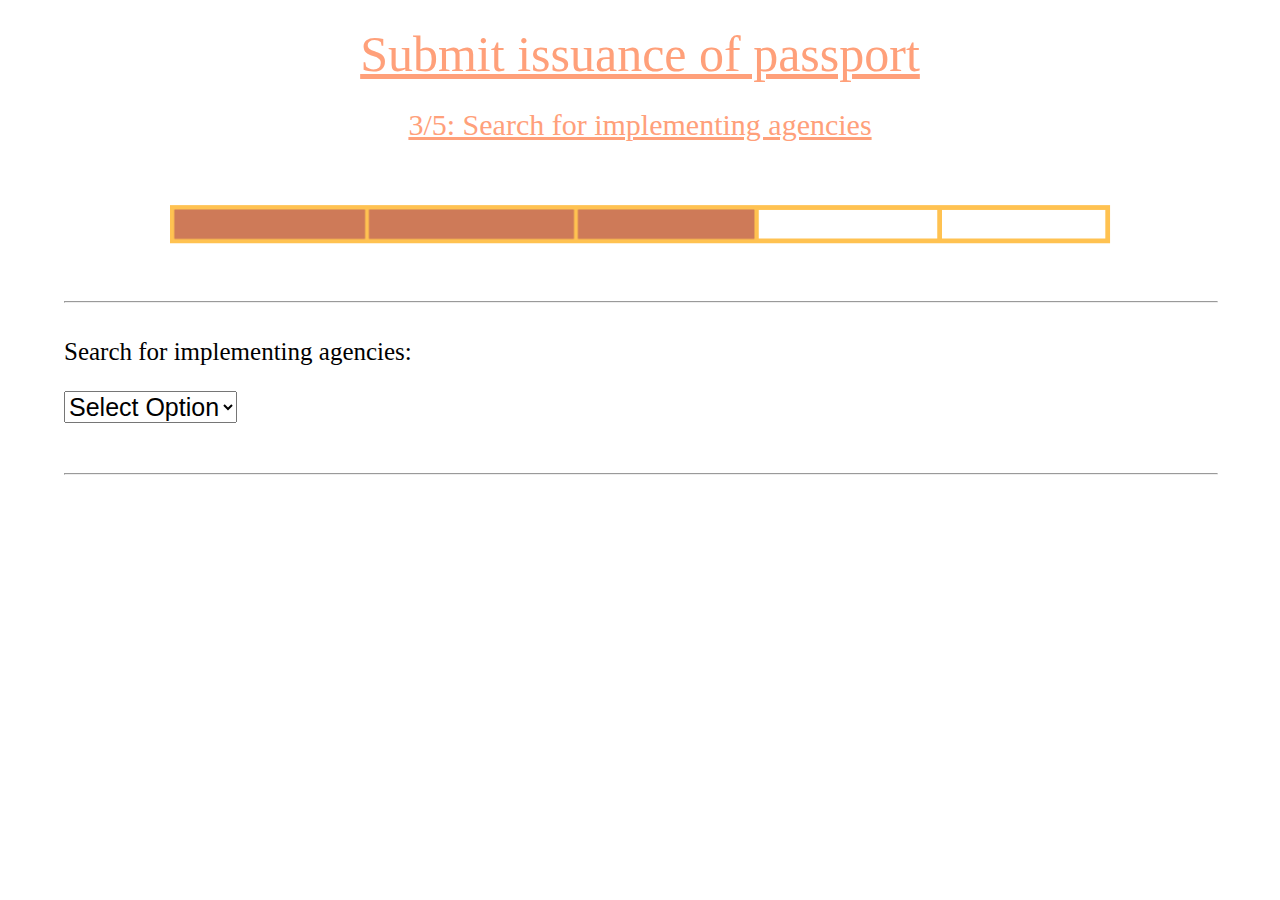
<file: submit.html>
<!DOCTYPE html>
<html>
    <head>
        <link rel="stylesheet" href="style.css">
    </head>

    <body>
        <div class="headcen" style="font-size:50px;">Submit issuance of passport</div>

        <div class="headcen">3/5: Search for implementing agencies</div>
        <img src="assets/bar3.png" alt="Progress Bar" style="width:100%;height:auto;object-fit:contain;">

        <hr style="width:90%;text-align:left;margin-left:5%">

        <script>
        function urlHandler(value) {                               
            window.location.assign(`${value}`);
        }
        </script>

        <div class="head1" style="font-size:25px;margin-bottom:25px">Search for implementing agencies:</div>
        <select style="font-size:25px;margin-left:5%" onchange="urlHandler(this.value)">
            <option disabled selected value>Select Option</option>
            <option value="showall.html">Show all</option>
            <option value="searchhanoi.html">Hanoi City</option>
        </select>

        <hr style="width:90%;text-align:left;margin-left:5%;margin-top:50px;">
    </body>
</html>
</file>
<file: style.css>
html,
body {
    margin: 0;
    padding: 0;
    font-family: "Segoe UI";
}

.head1 {
    font-size: 30px;
    text-align: left;
    margin-left:5%;
    margin-top: 35px;
}

.head2 {
    font-size: 25px;
    text-align: left;
    margin-left:7%;
    margin-top: 35px;
}

.text {
    font-size: 20px;
    text-align: left;
    margin-left:9%;
    margin-top: 35px;
}

.box {
    height:500px;
    padding:10px;
    width: 50%;
    border: 1px solid;
    margin-left: 150px;
    margin-top: 35px;
    overflow: auto;
}

.headcen{
    font-size: 30px;
    text-align: center;
    margin-top: 25px;
    margin-bottom: 25px;
    color: lightsalmon;
    text-decoration: underline;
}

.headleft{
    font-size: 30px;
    text-align: left;
    float: left;
    margin-top: 35px;
    margin-left: 350px;
    color: lightsalmon;
    text-decoration: underline;
}

.headright{
    font-size: 30px;
    text-align: right;
    float: right;
    margin-top: 35px;
    margin-right: 350px;
    color: lightsalmon;
    text-decoration: underline;
}

.listleft{
    font-size: 20px;
    width: 35%;
    padding: 15px;
    text-align: left;
    float: left;
    color: darkslategray;
    margin-top: 10px;
    margin-left: 150px;
    background: whitesmoke;
}

.listright{
    font-size: 20px;
    width: 35%;
    padding: 15px;
    text-align: right;
    float: right;
    color: darkslategray;
    margin-top: 10px;
    margin-right: 150px;
    background: whitesmoke;
}

.submitbox{
    font-size: 20px;
    margin-top: 10px;
    margin-bottom: 10px;
    padding: 15px;
    color: white;
    display: inline-block;
    margin-left: 5%;
    background: darkorange;
}
</file>
